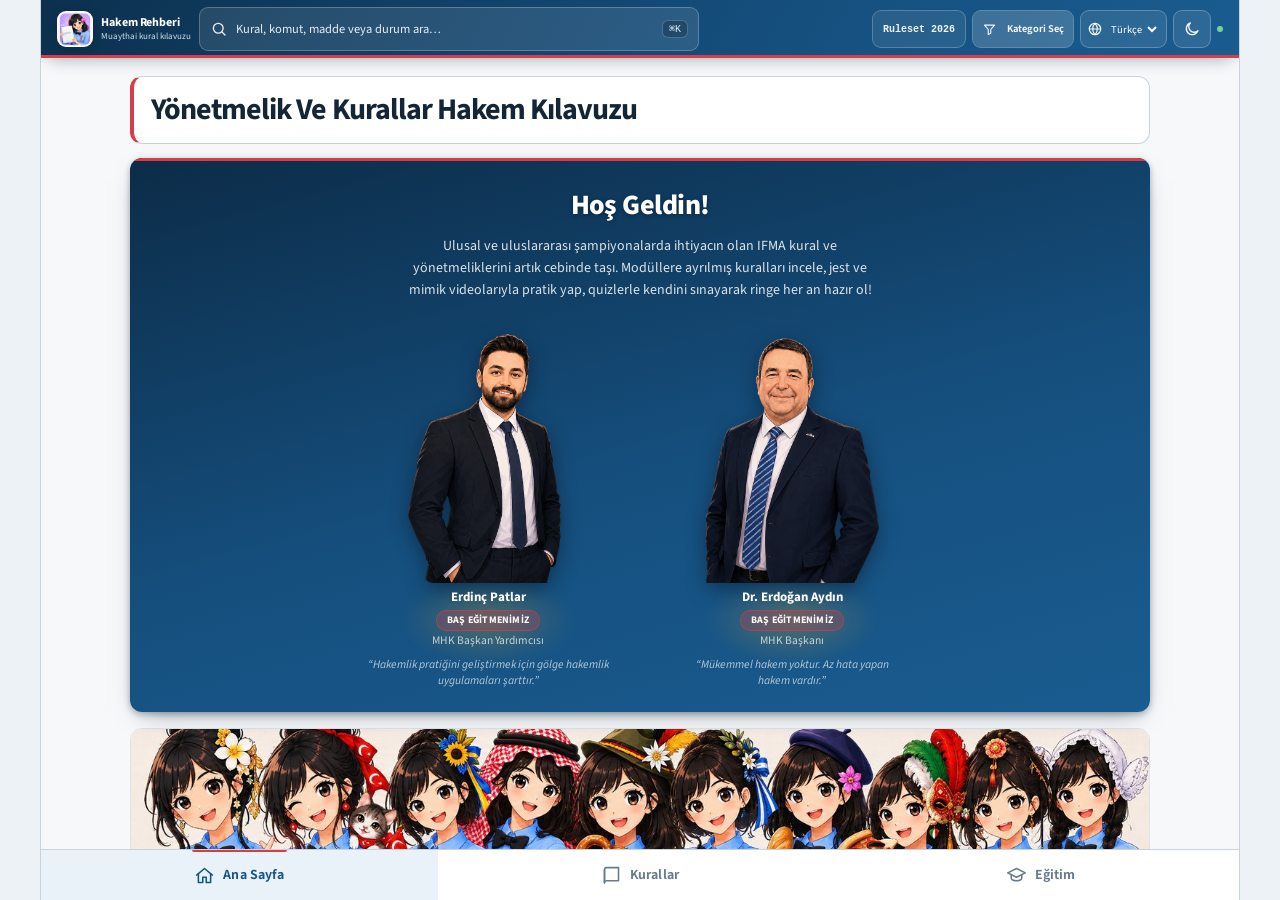
<file: index.html>
<!doctype html>
<html lang="tr" dir="ltr" data-theme="light">
<head>
  <meta charset="utf-8" />
  <meta name="viewport" content="width=device-width, initial-scale=1, viewport-fit=cover" />
  <script>
    (function () {
      var projectRoot = "/ifma-hakem-rehberi/";
      var markerAt = location.pathname.indexOf(projectRoot);
      var basePath = markerAt >= 0
        ? location.pathname.slice(0, markerAt + projectRoot.length)
        : "/";
      var base = new URL(basePath, location.origin).href;
      var el = document.createElement('base');
      el.href = base;
      document.head.appendChild(el);
    })();
  </script>
  <title>Muaythai Hakem Rehberi — IFMA 2026 Kuralları</title>
  <meta name="description" content="IFMA 2026 kurallarını hızlı, görsel ve kaynağı açık bir dijital rehbere dönüştüren hakem uygulaması." />
  <meta name="theme-color" content="#123F68" />
  <meta name="mobile-web-app-capable" content="yes" />
  <meta name="apple-mobile-web-app-capable" content="yes" />
  <meta name="apple-mobile-web-app-status-bar-style" content="black-translucent" />
  <meta name="apple-mobile-web-app-title" content="Hakem Rehberi" />
  <link rel="manifest" href="manifest.webmanifest" />
  <link id="altTr" rel="alternate" hreflang="tr" href="https://tmf-muaythai.github.io/ifma-hakem-rehberi/tr/" />
  <link id="altEn" rel="alternate" hreflang="en" href="https://tmf-muaythai.github.io/ifma-hakem-rehberi/en/" />
  <link id="altDefault" rel="alternate" hreflang="x-default" href="https://tmf-muaythai.github.io/ifma-hakem-rehberi/tr/" />
  <link rel="icon" type="image/png" sizes="192x192" href="assets/icons/icon-192.png" />
  <link rel="apple-touch-icon" href="assets/icons/icon-192.png" />
  <link rel="preconnect" href="https://fonts.googleapis.com" />
  <link rel="preconnect" href="https://fonts.gstatic.com" crossorigin />
  <link rel="stylesheet" href="https://fonts.googleapis.com/css2?family=Source+Sans+3:ital,wght@0,400;0,500;0,600;0,700;1,400&amp;family=Noto+Sans+Thai:wght@400;600;700&amp;display=swap" />
  <link rel="stylesheet" href="css/styles.css" />
</head>
<body>
  <!-- Açılış ekranı: uygulama ilk yüklenirken kısaca gösterilir, sonra kaybolur -->
  <div id="appSplash" class="app-splash" aria-hidden="true">
    <picture>
      <source media="(min-width:860px)" srcset="assets/img/splash-desktop.jpg" />
      <img class="app-splash-img" src="assets/img/splash-mobile.jpg" alt="" />
    </picture>
  </div>
  <script>
    (function () {
      var el = document.getElementById("appSplash");
      if (!el) return;
      var MIN_MS = 700, MAX_MS = 4000, start = Date.now(), done = false;
      function hide() {
        if (done) return;
        done = true;
        var wait = Math.max(0, MIN_MS - (Date.now() - start));
        setTimeout(function () {
          el.classList.add("is-hidden");
          setTimeout(function () { if (el.parentNode) el.parentNode.removeChild(el); }, 500);
        }, wait);
      }
      if (document.readyState === "complete") hide();
      else window.addEventListener("load", hide);
      setTimeout(hide, MAX_MS);
    })();
  </script>

  <div id="app" class="app" data-lang="tr">
    <header id="appHeader" class="app-header"></header>
    <main id="main" class="main" tabindex="-1"></main>
    <nav id="tabbar" class="tabbar" aria-label="Ana navigasyon"></nav>
  </div>
  <div id="sheet" class="sheet" hidden></div>

  <script>
    (function () {
      try {
        var target = sessionStorage.getItem("ifma_redirect");
        if (target) { sessionStorage.removeItem("ifma_redirect"); history.replaceState(null, "", target); }
      } catch (e) {}
    })();
  </script>

  <!-- İçerik (koddan ayrı) -->
  <script src="data/meta.js"></script>
  <script src="data/categories.js"></script>
  <script src="data/modules.js"></script>
  <script src="data/cards.js"></script>
  <script src="data/flows.js"></script>
  <!-- Uygulama mantığı -->
  <script src="js/icons.js"></script>
  <script src="js/search.js"></script>
  <script src="js/diagrams.js"></script>
  <script src="js/app.js"></script>

  <!-- PWA servis çalışanı: yalnızca http/https'te (file:// demoda atlanır) -->
  <script>
    if ('serviceWorker' in navigator &&
        (location.protocol === 'https:' || location.protocol === 'http:')) {
      window.addEventListener('load', function () {
        navigator.serviceWorker.register('sw.js').catch(function (e) {
          console.log('[IFMA] SW kaydı atlandı:', e && e.message);
        });
      });
    }
  </script>
</body>
</html>
</file>
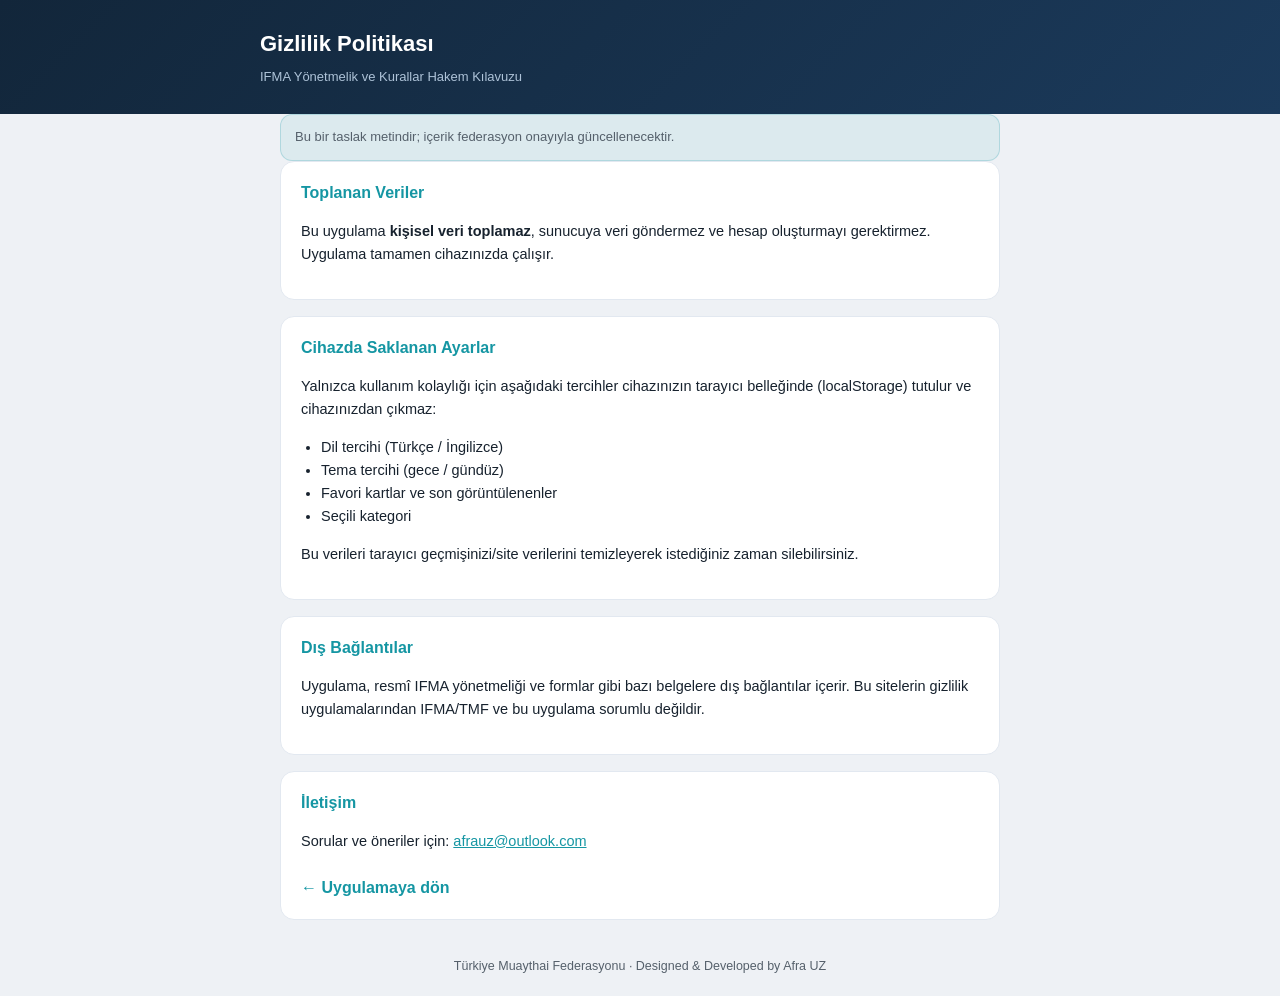
<file: privacy.html>
<!doctype html>
<html lang="tr">
<head>
  <meta charset="utf-8" />
  <meta name="viewport" content="width=device-width, initial-scale=1" />
  <title>Gizlilik Politikası — IFMA Hakem Kılavuzu</title>
  <meta name="theme-color" content="#12263A" />
  <style>
    :root { --navy:#12263A; --teal:#1596A3; --bg:#EEF1F5; --surface:#fff; --ink:#17222E; --ink2:#55606b; --line:#e2e8f0; }
    @media (prefers-color-scheme: dark) { :root { --bg:#0b1119; --surface:#121a24; --ink:#e7edf3; --ink2:#a7b3c0; --line:#24313f; } }
    * { box-sizing:border-box; }
    body { margin:0; font-family:-apple-system,BlinkMacSystemFont,"Segoe UI",Roboto,Arial,sans-serif; background:var(--bg); color:var(--ink); line-height:1.6; }
    header { background:linear-gradient(135deg,var(--navy),#1b3a5b); color:#fff; padding:26px 20px; }
    .wrap { max-width:760px; margin:0 auto; padding:0 20px; }
    header .wrap { padding:0; }
    h1 { margin:0; font-size:22px; }
    header p { margin:6px 0 0; color:#aec3d8; font-size:13px; }
    main { padding:26px 0 60px; }
    section { background:var(--surface); border:1px solid var(--line); border-radius:14px; padding:18px 20px; margin-bottom:16px; }
    h2 { font-size:16px; margin:0 0 8px; color:var(--teal); }
    p, li { color:var(--ink); font-size:14.5px; }
    ul { margin:8px 0 0; padding-left:20px; }
    a { color:var(--teal); }
    .note { background:color-mix(in srgb, var(--teal) 8%, transparent); border:1px solid color-mix(in srgb, var(--teal) 22%, transparent); border-radius:12px; padding:12px 14px; font-size:13px; color:var(--ink2); }
    footer { text-align:center; color:var(--ink2); font-size:12.5px; padding:20px; }
    .back { display:inline-block; margin-top:8px; color:var(--teal); text-decoration:none; font-weight:600; }
  </style>
</head>
<body>
  <header><div class="wrap"><h1>Gizlilik Politikası</h1><p>IFMA Yönetmelik ve Kurallar Hakem Kılavuzu</p></div></header>
  <main class="wrap">
    <div class="note">Bu bir taslak metindir; içerik federasyon onayıyla güncellenecektir.</div>

    <section>
      <h2>Toplanan Veriler</h2>
      <p>Bu uygulama <b>kişisel veri toplamaz</b>, sunucuya veri göndermez ve hesap oluşturmayı gerektirmez. Uygulama tamamen cihazınızda çalışır.</p>
    </section>

    <section>
      <h2>Cihazda Saklanan Ayarlar</h2>
      <p>Yalnızca kullanım kolaylığı için aşağıdaki tercihler cihazınızın tarayıcı belleğinde (localStorage) tutulur ve cihazınızdan çıkmaz:</p>
      <ul>
        <li>Dil tercihi (Türkçe / İngilizce)</li>
        <li>Tema tercihi (gece / gündüz)</li>
        <li>Favori kartlar ve son görüntülenenler</li>
        <li>Seçili kategori</li>
      </ul>
      <p>Bu verileri tarayıcı geçmişinizi/site verilerini temizleyerek istediğiniz zaman silebilirsiniz.</p>
    </section>

    <section>
      <h2>Dış Bağlantılar</h2>
      <p>Uygulama, resmî IFMA yönetmeliği ve formlar gibi bazı belgelere dış bağlantılar içerir. Bu sitelerin gizlilik uygulamalarından IFMA/TMF ve bu uygulama sorumlu değildir.</p>
    </section>

    <section>
      <h2>İletişim</h2>
      <p>Sorular ve öneriler için: <a href="mailto:afrauz@outlook.com">afrauz@outlook.com</a></p>
      <a class="back" href="./">← Uygulamaya dön</a>
    </section>
  </main>
  <footer>Türkiye Muaythai Federasyonu · Designed &amp; Developed by Afra UZ</footer>
</body>
</html>
</file>
<file: css/styles.css>
/* =========================================================================
   IFMA HAKEM REHBERİ  —  css/styles.css
   Mobil öncelikli. Lacivert/turkuaz palet + 3 içerik-etiketi rengi.
   Açık ve karanlık tema. Masaüstünde telefon çerçevesi görünümü.
   ========================================================================= */

/* ---------- Tema değişkenleri (açık) ---------- */
:root {
  --navy:        #12263A;
  --navy-2:      #1B3A5B;
  --navy-3:      #24507A;
  --teal:        #1596A3;
  --teal-2:      #12808C;
  --bg:          #E9EDF2;
  --surface:     #FFFFFF;
  --surface-2:   #F4F7FA;
  --surface-3:   #EDF1F6;
  --ink:         #17222E;
  --ink-2:       #56626F;
  --ink-3:       #8A95A1;
  --line:        #E2E8F0;
  --line-2:      #D2DAE4;

  --label-ifma:     #0E8C99;
  --label-tmf:      #B5651D;
  --label-training: #2E7D4F;

  --right-bg:  #E9F6EF;  --right-ink: #1E7A4D;  --right-line: #BFE6D2;
  --wrong-bg:  #FCEDEC;  --wrong-ink: #C0392B;  --wrong-line: #F2CFCB;
  --amber:     #C77D1A;

  --shadow-sm: 0 1px 2px rgba(18,38,58,.06), 0 1px 3px rgba(18,38,58,.08);
  --shadow-md: 0 4px 14px rgba(18,38,58,.10);
  --shadow-lg: 0 14px 40px rgba(18,38,58,.22);
  --radius:    14px;
  --radius-sm: 10px;
  --tap: 44px;
  --maxw: 460px;
  --header-h: 92px;
  --tab-h: 62px;
  --font: -apple-system, BlinkMacSystemFont, "Segoe UI", Roboto, "Helvetica Neue", Arial, "Noto Sans", sans-serif;
}

/* ---------- Karanlık tema ---------- */
@media (prefers-color-scheme: dark) {
  :root:not([data-theme="light"]) {
    --navy:      #0C1826;
    --navy-2:    #12293F;
    --navy-3:    #1C3E5C;
    --teal:      #2AB3C0;
    --teal-2:    #1E97A3;
    --bg:        #070C12;
    --surface:   #121A24;
    --surface-2: #17222F;
    --surface-3: #1E2B3A;
    --ink:       #E7EDF3;
    --ink-2:     #A7B3C0;
    --ink-3:     #74818F;
    --line:      #24313F;
    --line-2:    #2E3E4F;

    --label-ifma:     #23B2BF;
    --label-tmf:      #D9924A;
    --label-training: #4FB07B;

    --right-bg:#122A20; --right-ink:#5FD79C; --right-line:#1E4634;
    --wrong-bg:#2A1614; --wrong-ink:#F0897E; --wrong-line:#4A2420;
    --amber:  #E0A24B;

    --shadow-sm: 0 1px 2px rgba(0,0,0,.4);
    --shadow-md: 0 6px 18px rgba(0,0,0,.5);
    --shadow-lg: 0 16px 44px rgba(0,0,0,.6);
  }
}

* { box-sizing: border-box; }
html, body { margin: 0; padding: 0; }
body {
  font-family: var(--font);
  background: var(--bg);
  color: var(--ink);
  -webkit-font-smoothing: antialiased;
  text-rendering: optimizeLegibility;
  line-height: 1.45;
}
button { font-family: inherit; cursor: pointer; }
img { max-width: 100%; display: block; }
/* İkon varsayılan boyutu (özel kurallar bunu geçersiz kılar) */
svg.ic { width: 18px; height: 18px; flex: 0 0 auto; vertical-align: middle; }

/* ---------- Uygulama çerçevesi (telefon) ---------- */
.app {
  position: relative;
  width: 100%;
  max-width: var(--maxw);
  min-height: 100vh;
  min-height: 100dvh;
  margin: 0 auto;
  background: var(--surface);
  display: flex;
  flex-direction: column;
  overflow: hidden;
}
/* Masaüstü/web düzeni dosyanın SONUNA taşındı — böylece geç gelen kurallar kazanır. */

/* ---------- Başlık ---------- */
.app-header {
  position: sticky; top: 0; z-index: 40;
  background: linear-gradient(135deg, var(--navy), var(--navy-2));
  color: #fff;
  padding: calc(env(safe-area-inset-top, 0px) + 12px) 16px 12px;
  flex: 0 0 auto;
}
/* Ortalanmış başlık */
/* Tipografik amblem (logo görseli yerine) */

/* Başlık bağlam çubuğu (aktif kategori) */
.ctx-chip {
  display: inline-flex; align-items: center; gap: 6px;
  background: rgba(255,255,255,.10); border: 1px solid rgba(255,255,255,.16);
  color: #Eaf1f8; border-radius: 999px; padding: 5px 11px; font-size: 12px; font-weight: 600;
}
.ctx-chip .ic { width: 15px; height: 15px; opacity: .9; }

/* ---------- Ana içerik ---------- */
.main {
  flex: 1 1 auto; overflow-y: auto; -webkit-overflow-scrolling: touch;
  padding: 14px 14px calc(var(--tab-h) + env(safe-area-inset-bottom, 0px) + 18px);
  background: var(--surface-2);
  outline: none;
}
.section { margin-bottom: 20px; }
.section-title {
  font-size: 12px; text-transform: uppercase; letter-spacing: .8px; color: var(--ink-3);
  font-weight: 800; margin: 4px 2px 10px;
}
.section-head { display: flex; align-items: baseline; justify-content: space-between; margin: 4px 2px 10px; }
.section-head .link { font-size: 12px; font-weight: 700; color: var(--teal); background: none; border: 0; padding: 0; }

/* ---------- Ana ekran ---------- */

/* ---------- Modül ızgarası ---------- */
.mod-grid { display: grid; grid-template-columns: 1fr 1fr; gap: 10px; }
.mod-card {
  position: relative; text-align: left; border: 1px solid var(--line); border-left: 4px solid var(--accent, var(--teal));
  border-radius: var(--radius); padding: 12px; background: var(--surface); box-shadow: var(--shadow-sm);
  color: var(--ink); display: flex; flex-direction: column; gap: 7px; min-height: 112px;
}
.mod-ico {
  width: 34px; height: 34px; border-radius: 9px; display: grid; place-items: center;
  background: color-mix(in srgb, var(--accent) 14%, transparent); color: var(--accent);
}
.mod-ico .ic { width: 20px; height: 20px; }
.mod-num { position: absolute; top: 10px; right: 12px; font-size: 12px; font-weight: 800; color: var(--line-2); }
.mod-title { font-weight: 700; font-size: 13px; line-height: 1.2; }
.mod-rule { font-size: 10.5px; color: var(--ink-3); font-weight: 600; }
.mod-count { font-size: 10.5px; color: var(--accent); font-weight: 700; }

/* Liste satırı (modül içi alt başlıklar) */
.list { display: flex; flex-direction: column; gap: 8px; }
.row {
  display: flex; align-items: center; gap: 11px; width: 100%; text-align: left;
  background: var(--surface); border: 1px solid var(--line); border-radius: 12px; padding: 12px 13px;
  color: var(--ink); box-shadow: var(--shadow-sm);
}
.row-ico { width: 30px; height: 30px; border-radius: 8px; display: grid; place-items: center; flex: 0 0 auto;
  background: var(--surface-3); color: var(--ink-2); }
.row-ico .ic { width: 17px; height: 17px; }
.row-body { flex: 1; min-width: 0; }
.row-title { font-weight: 650; font-size: 13.5px; line-height: 1.25; }
.row-meta { font-size: 11px; color: var(--ink-3); margin-top: 2px; display: flex; gap: 8px; align-items: center; flex-wrap: wrap; }
.row-chev { color: var(--ink-3); flex: 0 0 auto; }
.row-chev .ic { width: 18px; height: 18px; }
.row.is-empty { opacity: .72; }
.row.is-empty .row-title { color: var(--ink-2); font-weight: 600; }

/* ---------- Etiketler & rozetler ---------- */
.pill {
  display: inline-flex; align-items: center; gap: 5px; font-size: 10px; font-weight: 800;
  letter-spacing: .4px; text-transform: uppercase; padding: 3px 8px; border-radius: 999px;
  color: #fff; white-space: nowrap;
}
.pill.ifma { background: var(--label-ifma); }
.pill.tmf { background: var(--label-tmf); }
.pill.training { background: var(--label-training); }
.badge {
  display: inline-flex; align-items: center; gap: 4px; font-size: 10.5px; font-weight: 700;
  padding: 2px 8px; border-radius: 999px; border: 1px solid var(--line-2); color: var(--ink-2);
  background: var(--surface);
}
.badge.approved { color: var(--right-ink); border-color: var(--right-line); background: var(--right-bg); }
.badge.draft { color: var(--amber); border-color: color-mix(in srgb, var(--amber) 35%, transparent); background: color-mix(in srgb, var(--amber) 10%, transparent); }
.badge.pending { color: var(--ink-2); }
.badge .ic { width: 12px; height: 12px; }

/* ---------- Kart özeti (arama/liste kartı) ---------- */
.card {
  background: var(--surface); border: 1px solid var(--line); border-radius: var(--radius);
  box-shadow: var(--shadow-sm); padding: 13px; display: flex; flex-direction: column; gap: 8px;
  text-align: left; color: var(--ink); width: 100%;
}
.card-top { display: flex; align-items: center; gap: 8px; }
.card-top .grow { flex: 1; }
.card-fav { border: 0; background: none; color: var(--ink-3); padding: 2px; }
.card-fav.on { color: var(--amber); }
.card-fav .ic { width: 20px; height: 20px; }
.card-title { font-weight: 700; font-size: 14.5px; line-height: 1.25; }
.card-quick { font-size: 13px; color: var(--ink); }
.card-foot { display: flex; align-items: center; gap: 8px; font-size: 11px; color: var(--ink-3); flex-wrap: wrap; }
.card-foot .src { display: inline-flex; align-items: center; gap: 5px; font-weight: 600; }
.card-foot .src .ic { width: 13px; height: 13px; }

/* ---------- Kart detay ---------- */
.detail { display: flex; flex-direction: column; gap: 14px; }
.detail-head { display: flex; flex-direction: column; gap: 10px; }
.detail-labels { display: flex; align-items: center; gap: 8px; flex-wrap: wrap; }
.detail-title { font-size: 20px; font-weight: 800; line-height: 1.2; letter-spacing: -.2px; }
.block { background: var(--surface); border: 1px solid var(--line); border-radius: var(--radius); padding: 13px; box-shadow: var(--shadow-sm); }
.block-label { font-size: 11px; font-weight: 800; text-transform: uppercase; letter-spacing: .6px; color: var(--ink-3); margin-bottom: 6px; display: flex; align-items: center; gap: 6px; }
.block-label .ic { width: 14px; height: 14px; }
.quick-block { border-left: 4px solid var(--teal); }
.quick-block .quick-text { font-size: 15px; font-weight: 600; line-height: 1.4; }
.when-text { font-size: 13px; color: var(--ink-2); }
.rw-grid { display: flex; flex-direction: column; gap: 10px; }
.rw { border-radius: 12px; padding: 11px 13px; border: 1px solid; }
.rw.ok { background: var(--right-bg); border-color: var(--right-line); }
.rw.no { background: var(--wrong-bg); border-color: var(--wrong-line); }
.rw-head { display: flex; align-items: center; gap: 7px; font-weight: 800; font-size: 12px; text-transform: uppercase; letter-spacing: .4px; margin-bottom: 4px; }
.rw.ok .rw-head { color: var(--right-ink); }
.rw.no .rw-head { color: var(--wrong-ink); }
.rw-head .ic { width: 15px; height: 15px; }
.rw-text { font-size: 13px; color: var(--ink); }

/* Medya yer tutucu */
.media {
  border: 2px dashed var(--line-2); border-radius: 12px; background: repeating-linear-gradient(
    45deg, transparent, transparent 9px, color-mix(in srgb, var(--line) 45%, transparent) 9px, color-mix(in srgb, var(--line) 45%, transparent) 10px);
  min-height: 128px; display: flex; flex-direction: column; align-items: center; justify-content: center; gap: 6px;
  color: var(--ink-3); text-align: center; padding: 16px;
}
.media .ic { width: 26px; height: 26px; }
.media-txt { font-size: 12px; font-weight: 700; }
.media-sub { font-size: 11px; color: var(--ink-3); }
.media-row { display: flex; gap: 8px; }
.media-tag { display: inline-flex; align-items: center; gap: 5px; font-size: 10.5px; font-weight: 700; color: var(--ink-2);
  border: 1px solid var(--line-2); border-radius: 999px; padding: 3px 9px; background: var(--surface); }
.media-tag .ic { width: 13px; height: 13px; }

/* Kaynak kutusu */
.source {
  display: flex; align-items: flex-start; gap: 10px; background: var(--surface-3);
  border: 1px solid var(--line); border-radius: 12px; padding: 11px 13px;
}
.source .ic { width: 17px; height: 17px; color: var(--ink-2); flex: 0 0 auto; margin-top: 1px; }
.source-body { font-size: 12px; color: var(--ink-2); }
.source-body b { color: var(--ink); }

.related-row { display: flex; flex-direction: column; gap: 8px; }

/* ---------- Kategori seçici ---------- */
.filter-group { margin-bottom: 16px; }
.filter-title { font-size: 12px; font-weight: 800; color: var(--ink-2); margin: 0 2px 8px; display: flex; align-items: center; gap: 6px; }
.filter-title .ic { width: 15px; height: 15px; color: var(--ink-3); }
.chips { display: flex; flex-wrap: wrap; gap: 8px; }
.chip {
  border: 1px solid var(--line-2); background: var(--surface); color: var(--ink-2);
  border-radius: 999px; padding: 8px 13px; font-size: 12.5px; font-weight: 650; line-height: 1;
  display: inline-flex; align-items: center; gap: 6px; min-height: 36px;
}
.chip .ic { width: 15px; height: 15px; }
.chip.on { background: var(--navy-2); color: #fff; border-color: var(--navy-2); }
.chip.on.teal { background: var(--teal); border-color: var(--teal); }
.chip small { font-weight: 500; opacity: .7; font-size: 10.5px; }

.cat-actions { display: flex; gap: 10px; margin-top: 4px; }
.btn {
  flex: 1; border: 0; border-radius: 11px; padding: 12px; font-weight: 700; font-size: 14px;
  display: inline-flex; align-items: center; justify-content: center; gap: 8px;
}
.btn.primary { background: var(--teal); color: #fff; }
.btn.ghost { background: var(--surface-3); color: var(--ink-2); border: 1px solid var(--line); }
.btn .ic { width: 17px; height: 17px; }

/* Kategori özeti */
.summary { display: flex; flex-direction: column; gap: 10px; }
.summary-hd {
  background: linear-gradient(135deg, var(--navy), var(--navy-2)); color: #fff;
  border-radius: 12px; padding: 13px; display: flex; flex-wrap: wrap; gap: 7px; align-items: center;
}
.summary-hd .s-chip { background: rgba(255,255,255,.14); border-radius: 999px; padding: 4px 10px; font-size: 12px; font-weight: 700; }
.sum-item {
  display: flex; gap: 12px; align-items: flex-start; background: var(--surface); border: 1px solid var(--line);
  border-radius: 12px; padding: 12px; box-shadow: var(--shadow-sm);
}
.sum-key { flex: 0 0 96px; font-size: 12px; font-weight: 800; color: var(--ink-2); display: flex; align-items: center; gap: 6px; }
.sum-key .ic { width: 15px; height: 15px; color: var(--teal); }
.sum-val { flex: 1; font-size: 13.5px; color: var(--ink); }
.sum-val .big { font-size: 16px; font-weight: 800; color: var(--ink); }
.sum-val small { display: block; color: var(--ink-3); font-size: 11.5px; margin-top: 2px; }

/* ---------- Görev modu ---------- */
.role-card.on { border-color: var(--teal); box-shadow: 0 0 0 2px color-mix(in srgb, var(--teal) 30%, transparent); }

.flow { position: relative; margin-left: 8px; padding-left: 22px; }
.flow::before { content: ""; position: absolute; left: 0; top: 6px; bottom: 6px; width: 2px; background: var(--line-2); }
.step { position: relative; margin-bottom: 12px; }
.step::before {
  content: attr(data-n); position: absolute; left: -30px; top: 0; width: 24px; height: 24px; border-radius: 50%;
  background: var(--teal); color: #fff; font-size: 11px; font-weight: 800; display: grid; place-items: center;
  box-shadow: 0 0 0 3px var(--surface-2);
}
.step-links { display: flex; flex-wrap: wrap; gap: 6px; margin-top: 8px; }
.mini-link {
  display: inline-flex; align-items: center; gap: 5px; font-size: 11px; font-weight: 700; color: var(--teal);
  background: color-mix(in srgb, var(--teal) 10%, transparent); border: 1px solid color-mix(in srgb, var(--teal) 22%, transparent);
  border-radius: 999px; padding: 4px 9px;
}
.mini-link .ic { width: 12px; height: 12px; }

/* ---------- Eğitim ---------- */
.train-tiles { display: grid; grid-template-columns: 1fr 1fr; gap: 10px; }
.train-tile { border: 1px solid var(--line); border-radius: var(--radius); background: var(--surface); box-shadow: var(--shadow-sm);
  padding: 14px; text-align: left; color: var(--ink); display: flex; flex-direction: column; gap: 9px; min-height: 104px; }
.train-tile .ic { width: 22px; height: 22px; color: var(--teal); }
.train-name { font-weight: 700; font-size: 13.5px; }
.train-sub { font-size: 11.5px; color: var(--ink-2); }

.quiz { background: var(--surface); border: 1px solid var(--line); border-radius: var(--radius); box-shadow: var(--shadow-sm); padding: 14px; }
.quiz-q { font-weight: 700; font-size: 14.5px; margin-bottom: 12px; line-height: 1.35; }
.quiz-opts { display: flex; flex-direction: column; gap: 8px; }
.opt {
  text-align: left; border: 1px solid var(--line-2); background: var(--surface); border-radius: 11px; padding: 12px 13px;
  font-size: 13.5px; color: var(--ink); display: flex; align-items: center; gap: 10px;
}
.opt .dot-ix { width: 22px; height: 22px; border-radius: 50%; border: 1px solid var(--line-2); flex: 0 0 auto; display: grid; place-items: center; font-size: 11px; font-weight: 800; color: var(--ink-3); }
.opt.correct { border-color: var(--right-line); background: var(--right-bg); color: var(--right-ink); font-weight: 650; }
.opt.correct .dot-ix { background: var(--right-ink); color: #fff; border-color: var(--right-ink); }
.opt.wrong { border-color: var(--wrong-line); background: var(--wrong-bg); color: var(--wrong-ink); }
.opt.wrong .dot-ix { background: var(--wrong-ink); color: #fff; border-color: var(--wrong-ink); }
.quiz-explain { margin-top: 12px; font-size: 12.5px; color: var(--ink-2); background: var(--surface-3); border-radius: 10px; padding: 10px 12px; border: 1px solid var(--line); }
.quiz-explain.hidden { display: none; }
.progress-wrap { height: 8px; background: var(--surface-3); border-radius: 999px; overflow: hidden; margin-top: 6px; }
.progress-bar { height: 100%; background: var(--teal); border-radius: 999px; transition: width .3s; }

/* ---------- Arama ---------- */
.search-box { display: flex; align-items: center; gap: 9px; background: var(--surface); border: 1px solid var(--line-2);
  border-radius: 12px; padding: 4px 12px; box-shadow: var(--shadow-sm); }
.search-box .ic { width: 19px; height: 19px; color: var(--ink-3); flex: 0 0 auto; }
.search-box input { flex: 1; border: 0; outline: none; background: transparent; color: var(--ink); font-size: 15px; padding: 11px 0; }
.search-clear { border: 0; background: none; color: var(--ink-3); padding: 4px; }
.search-clear .ic { width: 18px; height: 18px; }
.chips-hint { display: flex; flex-wrap: wrap; gap: 8px; margin-top: 12px; }
.chips-hint .chip { cursor: pointer; }
.result-meta { font-size: 12px; color: var(--ink-3); margin: 14px 2px 8px; font-weight: 600; }
.empty-state { text-align: center; color: var(--ink-3); padding: 40px 20px; }
.empty-state .ic { width: 34px; height: 34px; margin: 0 auto 10px; color: var(--line-2); }

/* ---------- Detay üst bar ---------- */
.subbar { display: flex; align-items: center; gap: 8px; margin-bottom: 12px; }
.back-btn { display: inline-flex; align-items: center; gap: 4px; border: 1px solid var(--line); background: var(--surface);
  color: var(--ink-2); border-radius: 999px; padding: 7px 13px 7px 9px; font-size: 12.5px; font-weight: 700; box-shadow: var(--shadow-sm); }
.back-btn .ic { width: 17px; height: 17px; }
.crumb { font-size: 12px; color: var(--ink-3); font-weight: 600; }

/* ---------- Alt navigasyon ---------- */
.tabbar {
  position: sticky; bottom: 0; z-index: 40; flex: 0 0 auto;
  display: grid; grid-template-columns: repeat(3, 1fr);
  background: color-mix(in srgb, var(--surface) 92%, transparent);
  backdrop-filter: saturate(1.4) blur(10px);
  border-top: 1px solid var(--line);
  padding-bottom: env(safe-area-inset-bottom, 0px);
}
.tab {
  border: 0; background: none; color: var(--ink-3); padding: 8px 2px; display: flex; flex-direction: column;
  align-items: center; gap: 3px; min-height: var(--tab-h); justify-content: center;
}
.tab .ic { width: 23px; height: 23px; }
.tab span { font-size: 10px; font-weight: 700; letter-spacing: .1px; }
.tab.on { color: var(--teal); }
.tab.on .ic { transform: translateY(-1px); }

/* ---------- Notlar / genel ---------- */
.note {
  font-size: 11.5px; color: var(--ink-2); background: color-mix(in srgb, var(--amber) 9%, transparent);
  border: 1px solid color-mix(in srgb, var(--amber) 24%, transparent); border-radius: 10px; padding: 9px 11px;
  display: flex; gap: 8px; align-items: flex-start;
}
.note .ic { width: 15px; height: 15px; color: var(--amber); flex: 0 0 auto; margin-top: 1px; }
.draft-note { color: var(--amber); }

.fade-in { animation: fade .28s ease; }
@keyframes fade { from { opacity: 0; transform: translateY(6px); } to { opacity: 1; transform: none; } }

:focus-visible { outline: 2px solid var(--teal); outline-offset: 2px; border-radius: 6px; }

/* İnce kaydırma çubuğu */
.main::-webkit-scrollbar { width: 8px; }
.main::-webkit-scrollbar-thumb { background: var(--line-2); border-radius: 8px; }

/* ---------- Diyagramlar ---------- */
.diagram { background: var(--surface-2); border: 1px solid var(--line); border-radius: 12px; padding: 12px; }
.dg-cap { font-size: 11px; color: var(--ink-3); margin-top: 10px; text-align: center; }
.dg-title { font-weight: 800; font-size: 13px; color: var(--ink-2); margin-bottom: 10px; text-align: center; }
.dg-flow { display: flex; flex-direction: column; gap: 0; }
.dg-node { border-radius: 10px; padding: 10px 12px; text-align: center; border: 1px solid var(--line-2); background: var(--surface); }
.dg-node-t { display: block; font-weight: 700; font-size: 13.5px; }
.dg-node-s { display: block; font-size: 11px; color: var(--ink-3); margin-top: 2px; }
.dg-node.navy { background: var(--navy-2); border-color: var(--navy-2); }
.dg-node.navy .dg-node-t { color: #fff; } .dg-node.navy .dg-node-s { color: #C7D6E5; }
.dg-node.teal { background: var(--teal); border-color: var(--teal); }
.dg-node.teal .dg-node-t { color: #fff; } .dg-node.teal .dg-node-s { color: #DAF3F5; }
.dg-node.red { background: var(--wrong-bg); border-color: var(--wrong-line); }
.dg-node.red .dg-node-t { color: var(--wrong-ink); } .dg-node.red .dg-node-s { color: var(--wrong-ink); }
.dg-node.muted { background: var(--surface-3); }
.dg-arrow { text-align: center; color: var(--ink-3); font-size: 15px; padding: 3px 0; }
.dg-b-q { text-align: center; font-weight: 700; font-size: 12px; color: var(--ink-2); margin-bottom: 8px; }
.dg-b-row { display: grid; grid-template-columns: 1fr 1fr; gap: 8px; }
.dg-count-grid { display: grid; grid-template-columns: repeat(5, 1fr); gap: 6px; }
.dg-cnt { border: 1px solid var(--line-2); border-radius: 8px; padding: 8px 4px; text-align: center; background: var(--surface); }
.dg-cnt b { display: block; font-size: 15px; color: var(--ink); }
.dg-cnt span { font-size: 9.5px; color: var(--ink-3); letter-spacing: .3px; }
.dg-cnt.hi { background: var(--navy-2); border-color: var(--navy-2); }
.dg-cnt.hi b, .dg-cnt.hi span { color: #fff; }
.dg-out-grid { display: grid; grid-template-columns: 1fr 1fr; gap: 8px; }
.dg-out { border: 1px solid var(--line-2); border-left: 4px solid var(--ink-3); border-radius: 10px; padding: 9px 11px; background: var(--surface); }
.dg-out b { font-size: 15px; font-weight: 800; }
.dg-out span { display: block; font-size: 12px; color: var(--ink-2); margin-top: 1px; }
.dg-out em { display: block; font-style: normal; font-size: 9.5px; color: var(--ink-3); margin-top: 4px; letter-spacing: .2px; }
.dg-out.teal { border-left-color: var(--teal); } .dg-out.teal b { color: var(--teal-2); }
.dg-out.navy { border-left-color: var(--navy-3); } .dg-out.navy b { color: var(--navy-3); }
.dg-out.red { border-left-color: var(--wrong-ink); } .dg-out.red b { color: var(--wrong-ink); }
.dg-out.amber { border-left-color: var(--amber); } .dg-out.amber b { color: var(--amber); }
.dg-out.muted { border-left-color: var(--ink-3); }
.dg-scale { display: flex; flex-direction: column; gap: 8px; }
.dg-scale-row { display: flex; align-items: center; gap: 10px; border: 1px solid var(--line-2); border-left: 5px solid var(--ink-3); border-radius: 10px; padding: 10px 12px; background: var(--surface); }
.dg-scale-row b { font-size: 15px; font-weight: 800; min-width: 54px; }
.dg-scale-row span { font-weight: 600; font-size: 13px; }
.dg-scale-row em { margin-left: auto; font-style: normal; font-size: 11px; color: var(--ink-3); text-align: right; }
.dg-scale-row.teal { border-left-color: var(--teal); } .dg-scale-row.navy { border-left-color: var(--navy-3); }
.dg-scale-row.amber { border-left-color: var(--amber); } .dg-scale-row.red { border-left-color: var(--wrong-ink); }
.dg-scale-note { display:flex;align-items:flex-start;gap:6px;margin-top:10px;padding:9px 11px;border-left:3px solid var(--gold);border-radius:8px;color:var(--ink-2);background:color-mix(in srgb,var(--gold) 8%,var(--surface));font-size:10.5px;line-height:1.45; }
.dg-scale-note strong { flex:0 0 auto;color:#B47A13; }
.dg-scroll { overflow-x: auto; }
.dg-table { width: 100%; border-collapse: collapse; font-size: 12px; }
.dg-table th { text-align: left; font-size: 10px; text-transform: uppercase; letter-spacing: .3px; color: var(--ink-3); padding: 6px 8px; border-bottom: 2px solid var(--line-2); white-space: nowrap; }
.dg-table td { padding: 7px 8px; border-bottom: 1px solid var(--line); white-space: nowrap; }
.dg-table td.k { font-weight: 700; }
.dg-table td.lim { color: var(--wrong-ink); font-size: 11px; }
.dg-svg { width: 100%; height: auto; max-height: 230px; display: block; }
.media-note { display: flex; gap: 7px; align-items: center; font-size: 11px; color: var(--ink-2); margin-top: 8px; padding: 7px 10px; background: var(--surface-3); border-radius: 8px; }
.media-note .ic { width: 14px; height: 14px; color: var(--teal); }
.dg-jrow { display: flex; align-items: center; gap: 10px; padding: 10px 12px; border: 1px solid var(--line-2); border-radius: 10px; background: var(--surface); margin-bottom: 8px; }
.dg-jn { font-weight: 700; font-size: 12.5px; min-width: 92px; }
.dg-jdots { display: flex; gap: 5px; flex: 1; }
.dg-jdot { width: 16px; height: 16px; border-radius: 50%; border: 2px solid var(--line-2); background: var(--surface-3); }
.dg-jdot.on { background: var(--teal); border-color: var(--teal); }
.dg-jneed { font-size: 11.5px; color: var(--ink-2); font-weight: 600; white-space: nowrap; }
.dg-step-row { display: flex; align-items: center; gap: 11px; padding: 9px 12px; border: 1px solid var(--line-2); border-radius: 10px; background: var(--surface); margin-bottom: 7px; font-size: 13px; }
.dg-step-n { width: 24px; height: 24px; border-radius: 50%; background: var(--teal); color: #fff; font-weight: 800; font-size: 12px; display: grid; place-items: center; flex: 0 0 auto; }
/* Kart içi gerçek görsel (resmî şema / fotoğraf) */
.card-img { margin: 0 0 10px; background: #fff; border: 1px solid var(--line); border-radius: 10px; padding: 8px; }
.card-img:last-child { margin-bottom: 0; }
.card-img img { width: 100%; height: auto; display: block; border-radius: 6px; }
.card-img figcaption { font-size: 11px; color: #55606b; text-align: center; margin-top: 7px; }

/* Veriyle üretilen Khan derecesi tablosu */
.khan-table-card {
  overflow:hidden;
  border:1px solid color-mix(in srgb,var(--gold) 42%,var(--line));
  border-radius:14px;
  background:var(--surface);
  box-shadow:0 12px 30px rgba(8,31,53,.14);
}
.registration-media .khan-table-card { margin-top:10px; }
.khan-table-hero {
  display:grid;
  grid-template-columns:auto minmax(0,1fr) auto;
  align-items:center;
  gap:12px;
  padding:17px 18px;
  color:#fff;
  background:
    radial-gradient(circle at 92% 0,rgba(240,199,94,.24),transparent 32%),
    linear-gradient(135deg,var(--navy-2),var(--navy-3));
}
.khan-table-mark {
  width:42px;
  height:42px;
  display:grid;
  place-items:center;
  border:1px solid rgba(255,255,255,.24);
  border-radius:12px;
  color:var(--gold-2);
  background:rgba(255,255,255,.09);
  box-shadow:inset 0 1px 0 rgba(255,255,255,.12);
}
.khan-table-mark .ic { width:23px;height:23px; }
.khan-table-hero h3 { margin:0;font-size:17px;line-height:1.2;letter-spacing:-.01em; }
.khan-table-hero p { margin:4px 0 0;color:rgba(255,255,255,.72);font-size:11.5px;line-height:1.35; }
.khan-rule-chip {
  align-self:start;
  padding:5px 8px;
  border:1px solid rgba(240,199,94,.48);
  border-radius:999px;
  color:var(--gold-2);
  background:rgba(0,0,0,.13);
  font-size:10.5px;
  font-weight:800;
  white-space:nowrap;
}
.khan-table-layout {
  display:grid;
  grid-template-columns:minmax(330px,1.08fr) minmax(300px,.92fr);
  gap:1px;
  background:var(--line);
}
.khan-athlete-panel,.khan-official-panel { min-width:0;padding:15px;background:var(--surface); }
.khan-section-title {
  min-height:28px;
  display:flex;
  align-items:center;
  justify-content:space-between;
  gap:10px;
  margin-bottom:9px;
}
.khan-section-title > span { color:var(--ink);font-size:12.5px;font-weight:850; }
.khan-section-title > small { color:var(--ink-3);font-size:9.5px;font-weight:750;text-transform:uppercase;letter-spacing:.06em; }
.khan-athlete-table { width:100%;border-collapse:separate;border-spacing:0;overflow:hidden;border:1px solid var(--line);border-radius:10px;font-size:12px; }
.khan-athlete-table thead th {
  padding:8px 10px;
  color:var(--ink-2);
  background:var(--surface-3);
  font-size:9.5px;
  font-weight:800;
  text-align:left;
  text-transform:uppercase;
  letter-spacing:.055em;
}
.khan-athlete-table thead th:last-child { width:94px;text-align:center; }
.khan-athlete-table tbody th,.khan-athlete-table tbody td { padding:7px 10px;border-top:1px solid var(--line);background:var(--surface); }
.khan-athlete-table tbody th { color:var(--ink);font-weight:700;text-align:left; }
.khan-athlete-table tbody td { text-align:center; }
.khan-athlete-table tbody tr:nth-child(even) th,.khan-athlete-table tbody tr:nth-child(even) td { background:color-mix(in srgb,var(--surface-3) 40%,var(--surface)); }
.khan-level {
  min-width:58px;
  display:inline-flex;
  align-items:baseline;
  justify-content:center;
  gap:5px;
  padding:4px 8px;
  border:1px solid transparent;
  border-radius:999px;
  font-size:13px;
  font-weight:900;
  line-height:1;
  font-variant-numeric:tabular-nums;
}
.khan-level small { font-size:8.5px;font-weight:800;letter-spacing:.03em;text-transform:uppercase;opacity:.74; }
.khan-level.is-foundation { color:var(--navy-3);background:color-mix(in srgb,var(--navy-3) 9%,var(--surface));border-color:color-mix(in srgb,var(--navy-3) 20%,var(--line)); }
.khan-level.is-progress { color:var(--teal-2);background:color-mix(in srgb,var(--teal) 10%,var(--surface));border-color:color-mix(in srgb,var(--teal) 25%,var(--line)); }
.khan-level.is-advanced { color:color-mix(in srgb,var(--gold) 78%,var(--ink));background:color-mix(in srgb,var(--gold) 12%,var(--surface));border-color:color-mix(in srgb,var(--gold) 34%,var(--line)); }
.khan-level.is-instructor { color:#7A4CC2;background:color-mix(in srgb,#8D62CC 11%,var(--surface));border-color:color-mix(in srgb,#8D62CC 27%,var(--line)); }
.khan-official-list { display:grid;gap:9px; }
.khan-official-row {
  display:grid;
  grid-template-columns:minmax(0,1fr) auto;
  align-items:center;
  gap:10px 12px;
  padding:11px 12px;
  border:1px solid var(--line);
  border-radius:10px;
  background:color-mix(in srgb,var(--surface-3) 34%,var(--surface));
  box-shadow:var(--shadow-sm);
}
.khan-official-role span,.khan-official-definition span { display:block;margin-bottom:2px;color:var(--ink-3);font-size:8.5px;font-weight:800;text-transform:uppercase;letter-spacing:.055em; }
.khan-official-role strong { display:block;color:var(--ink);font-size:11.5px;line-height:1.35; }
.khan-official-definition { grid-column:1 / -1;padding-top:8px;border-top:1px solid var(--line); }
.khan-official-definition strong { color:var(--action);font-size:11px;line-height:1.3; }
.khan-official-row .khan-level { align-self:start; }

@media (max-width:740px) {
  .khan-table-layout { grid-template-columns:1fr; }
  .khan-table-hero { padding:14px; }
}
@media (max-width:420px) {
  .khan-table-hero { grid-template-columns:auto minmax(0,1fr);gap:10px; }
  .khan-rule-chip { grid-column:2;justify-self:start; }
  .khan-athlete-panel,.khan-official-panel { padding:11px; }
  .khan-section-title { align-items:flex-start;flex-direction:column;gap:2px; }
  .khan-athlete-table thead th:last-child { width:86px; }
}

/* Tartı modülü: hiyerarşik içerik gezgini */
.weighing-workspace { display:grid;grid-template-columns:minmax(250px,292px) minmax(0,1fr);align-items:start;gap:14px; }
.weighing-outline {
  overflow:hidden;
  border:1px solid var(--line);
  border-radius:14px;
  background:var(--surface);
  box-shadow:var(--shadow-sm);
}
.weighing-outline-head { display:flex;align-items:center;justify-content:space-between;gap:10px;padding:13px 14px;border-bottom:1px solid var(--line);background:color-mix(in srgb,var(--navy-3) 7%,var(--surface)); }
.weighing-outline-head span { color:var(--ink);font-size:12.5px;font-weight:850; }
.weighing-outline-head small { color:var(--ink-3);font-size:10px;font-weight:750; }
.weighing-outline-list { display:grid;gap:3px;padding:7px; }
.weighing-outline-item {
  width:100%;
  min-height:49px;
  display:grid;
  grid-template-columns:auto minmax(0,1fr) auto;
  align-items:center;
  gap:9px;
  border:1px solid transparent;
  border-radius:9px;
  padding:7px 8px;
  color:var(--ink-2);
  background:transparent;
  text-align:left;
}
.weighing-outline-item:hover { background:var(--surface-3);color:var(--ink); }
.weighing-outline-item.on { border-color:color-mix(in srgb,var(--action) 52%,var(--line));background:color-mix(in srgb,var(--action) 8%,var(--surface));color:var(--ink);box-shadow:inset 3px 0 0 var(--action); }
.weighing-outline-item.depth-0 { margin-top:3px;border-top-color:var(--line);font-weight:800; }
.weighing-outline-item.depth-1 { width:calc(100% - 12px);margin-left:12px; }
.weighing-outline-item.depth-2 { width:calc(100% - 26px);margin-left:26px;min-height:45px; }
.weighing-outline-number { min-width:32px;height:28px;display:grid;place-items:center;padding:0 6px;border-radius:8px;color:var(--navy-3);background:color-mix(in srgb,var(--navy-3) 9%,var(--surface));font-size:10.5px;font-weight:900;font-variant-numeric:tabular-nums; }
.weighing-outline-item.on .weighing-outline-number { color:#fff;background:var(--action); }
.weighing-outline-copy { min-width:0; }
.weighing-outline-copy strong { display:block;overflow:hidden;color:inherit;font-size:11.5px;line-height:1.3;text-overflow:ellipsis; }
.weighing-outline-copy small { display:block;margin-top:3px;color:var(--ink-3);font-size:9px;font-weight:700; }
.weighing-outline-item > .ic { width:14px;height:14px;color:var(--ink-3); }
.weighing-content { min-width:0; }

/* Orta Hakem: maç öncesinden maç sonuna doğrudan görev akışı */
.referee-video-plan {
  display:flex;
  align-items:center;
  gap:11px;
  margin:0 0 13px;
  padding:11px 13px;
  border:1px solid color-mix(in srgb,var(--action) 30%,var(--line));
  border-radius:12px;
  color:var(--ink);
  background:linear-gradient(120deg,color-mix(in srgb,var(--action) 9%,var(--surface)),var(--surface));
}
.referee-video-plan > .ic { width:23px;height:23px;flex:0 0 auto;color:var(--action); }
.referee-video-plan strong,.referee-video-plan span { display:block; }
.referee-video-plan strong { font-size:11.5px; }
.referee-video-plan span { margin-top:2px;color:var(--ink-2);font-size:9.5px;line-height:1.35; }
.referee-workspace { display:grid;grid-template-columns:minmax(245px,282px) minmax(0,1fr);align-items:start;gap:14px; }
.referee-outline {
  overflow:hidden;
  border:1px solid var(--line);
  border-radius:14px;
  background:var(--surface);
  box-shadow:var(--shadow-sm);
}
.referee-outline-head { display:flex;align-items:center;justify-content:space-between;gap:10px;padding:13px 14px;border-bottom:1px solid var(--line);background:linear-gradient(135deg,color-mix(in srgb,var(--navy-3) 10%,var(--surface)),var(--surface)); }
.referee-outline-head > div { min-width:0; }
.referee-outline-head span,.referee-outline-head small { display:block; }
.referee-outline-head span { color:var(--ink);font-size:12.5px;font-weight:850; }
.referee-outline-head small { margin-top:2px;color:var(--ink-3);font-size:8.5px;font-weight:700; }
.referee-outline-head b { width:29px;height:29px;display:grid;place-items:center;flex:0 0 auto;border-radius:9px;color:#fff;background:var(--action);font-size:10.5px; }
.referee-outline-list { display:grid;gap:3px;padding:7px; }
.referee-section-item {
  width:100%;
  min-height:48px;
  display:grid;
  grid-template-columns:auto minmax(0,1fr) auto;
  align-items:center;
  gap:9px;
  padding:7px 8px;
  border:1px solid transparent;
  border-radius:9px;
  color:var(--ink-2);
  background:transparent;
  text-align:left;
}
.referee-section-item:hover { color:var(--ink);background:var(--surface-3); }
.referee-section-item.on { color:var(--ink);border-color:color-mix(in srgb,var(--action) 52%,var(--line));background:color-mix(in srgb,var(--action) 8%,var(--surface));box-shadow:inset 3px 0 0 var(--action); }
.referee-section-number { width:29px;height:29px;display:grid;place-items:center;flex:0 0 auto;border-radius:9px;color:var(--navy-3);background:color-mix(in srgb,var(--navy-3) 9%,var(--surface));font-size:10.5px;font-weight:900;font-variant-numeric:tabular-nums; }
.referee-section-item.on .referee-section-number { color:#fff;background:var(--action); }
.referee-section-copy { min-width:0; }
.referee-section-copy strong { display:block;color:inherit;font-size:11.3px;line-height:1.3; }
.referee-section-copy small { display:block;margin-top:3px;color:var(--ink-3);font-size:8.5px;font-weight:720; }
.referee-section-item > .ic { width:14px;height:14px;color:var(--ink-3); }
.referee-content { min-width:0; }
.referee-command-switcher {
  margin:0 0 9px;
  padding:12px;
  border:1px solid var(--line);
  border-radius:13px;
  background:color-mix(in srgb,var(--navy-3) 4%,var(--surface));
  box-shadow:var(--shadow-sm);
}
.referee-command-switcher > div:first-child { display:flex;align-items:baseline;justify-content:space-between;gap:10px;margin-bottom:9px; }
.referee-command-switcher > div:first-child span { color:var(--ink);font-size:11.5px;font-weight:850; }
.referee-command-switcher > div:first-child small { color:var(--ink-3);font-size:8.5px;font-weight:700; }
.referee-command-tabs { display:grid;grid-template-columns:repeat(4,minmax(0,1fr));gap:6px; }
.referee-command-tab { min-width:0;display:flex;align-items:center;justify-content:space-between;gap:6px;min-height:39px;padding:8px 9px;border:1px solid var(--line);border-radius:9px;color:var(--ink-2);background:var(--surface);text-align:left; }
.referee-command-tab span { overflow:hidden;font-size:10.5px;font-weight:850;text-overflow:ellipsis; }
.referee-command-tab small { color:var(--ink-3);font-size:7.5px;font-weight:750; }
.referee-command-tab:hover { color:var(--action);border-color:color-mix(in srgb,var(--action) 48%,var(--line)); }
.referee-command-tab.on { color:#fff;border-color:var(--action);background:var(--action);box-shadow:0 5px 13px color-mix(in srgb,var(--action) 24%,transparent); }
.referee-command-tab.on small { color:rgba(255,255,255,.72); }

/* Kategori Kuralları: ikinci bir liste ekranı olmadan doğrudan içerik */
.category-direct-tabs {
  display:grid;
  grid-template-columns:repeat(5,minmax(0,1fr));
  gap:7px;
  margin:0 0 13px;
  padding:5px;
  border:1px solid var(--line);
  border-radius:14px;
  background:var(--surface-3);
}
.category-direct-tab {
  min-width:0;
  min-height:72px;
  display:flex;
  align-items:center;
  gap:8px;
  padding:9px;
  border:1px solid transparent;
  border-radius:10px;
  color:var(--ink-2);
  background:transparent;
  text-align:left;
}
.category-direct-tab:hover { color:var(--ink);background:color-mix(in srgb,var(--navy-3) 6%,var(--surface)); }
.category-direct-tab.on { color:var(--ink);border-color:color-mix(in srgb,var(--action) 55%,var(--line));background:var(--surface);box-shadow:var(--shadow-sm),inset 0 -3px 0 var(--action); }
.category-tab-number { width:27px;height:27px;display:grid;place-items:center;flex:0 0 auto;border-radius:8px;color:var(--navy-3);background:color-mix(in srgb,var(--navy-3) 9%,var(--surface));font-size:11px;font-weight:900; }
.category-direct-tab.on .category-tab-number { color:#fff;background:var(--action); }
.category-tab-copy { min-width:0; }
.category-tab-copy strong { display:block;font-size:10.5px;line-height:1.25; }
.category-tab-copy small { display:block;margin-top:4px;color:var(--ink-3);font-size:8.5px;font-weight:750; }
.category-direct-content { min-width:0; }

/* Müsabaka Alanı: üç doğrudan kural sekmesi */
.field-direct-tabs {
  display:grid;
  grid-template-columns:repeat(3,minmax(0,1fr));
  gap:8px;
  margin:0 0 13px;
  padding:6px;
  border:1px solid var(--line);
  border-radius:14px;
  background:var(--surface-3);
}
.field-direct-tab {
  min-width:0;
  min-height:68px;
  display:flex;
  align-items:center;
  gap:10px;
  padding:10px 11px;
  border:1px solid transparent;
  border-radius:10px;
  color:var(--ink-2);
  background:transparent;
  text-align:left;
}
.field-direct-tab:hover { color:var(--ink);background:var(--surface); }
.field-direct-tab.on { color:var(--ink);border-color:color-mix(in srgb,var(--action) 50%,var(--line));background:var(--surface);box-shadow:var(--shadow-sm),inset 0 -3px 0 var(--action); }
.field-tab-number { width:31px;height:31px;display:grid;place-items:center;flex:0 0 auto;border-radius:9px;color:var(--navy-3);background:color-mix(in srgb,var(--navy-3) 9%,var(--surface));font-size:12px;font-weight:900; }
.field-direct-tab.on .field-tab-number { color:#fff;background:var(--action); }
.field-direct-tab strong,.field-direct-tab small { display:block; }
.field-direct-tab strong { font-size:11.5px;line-height:1.3; }
.field-direct-tab small { margin-top:4px;color:var(--ink-3);font-size:8.5px;font-weight:750; }
.field-direct-content { min-width:0; }

/* Ekipman: kategori tablosu, fotoğraflı katalog ve kısıtlamalar */
.equipment-main-tabs {
  display:grid;
  grid-template-columns:repeat(3,minmax(0,1fr));
  gap:8px;
  margin:0 0 14px;
}
.equipment-main-tab {
  min-width:0;
  min-height:72px;
  display:flex;
  align-items:center;
  gap:10px;
  padding:10px 12px;
  border:1px solid var(--line);
  border-radius:12px;
  color:var(--ink-2);
  background:var(--surface);
  box-shadow:var(--shadow-sm);
  text-align:left;
}
.equipment-main-tab > span { width:31px;height:31px;display:grid;place-items:center;flex:0 0 auto;border-radius:9px;color:#74518D;background:color-mix(in srgb,#8B5DAD 12%,var(--surface));font-size:12px;font-weight:900; }
.equipment-main-tab strong,.equipment-main-tab small { display:block; }
.equipment-main-tab strong { color:inherit;font-size:11px;line-height:1.3; }
.equipment-main-tab small { margin-top:4px;color:var(--ink-3);font-size:8.3px;font-weight:750; }
.equipment-main-tab:hover { color:var(--ink);border-color:color-mix(in srgb,#8B5DAD 50%,var(--line)); }
.equipment-main-tab.on { color:var(--ink);border-color:#8B5DAD;background:color-mix(in srgb,#8B5DAD 7%,var(--surface));box-shadow:inset 0 -3px 0 #8B5DAD,var(--shadow-sm); }
.equipment-main-tab.on > span { color:#fff;background:#8B5DAD; }
.equipment-section-content { min-width:0; }
.equipment-catalog-layout { display:grid;grid-template-columns:minmax(300px,350px) minmax(0,1fr);align-items:start;gap:14px; }
.equipment-catalog { overflow:hidden;border:1px solid var(--line);border-radius:14px;background:var(--surface);box-shadow:var(--shadow-sm); }
.equipment-catalog-head { display:flex;align-items:center;justify-content:space-between;gap:12px;padding:13px 14px;border-bottom:1px solid var(--line);background:linear-gradient(135deg,color-mix(in srgb,#8B5DAD 11%,var(--surface)),var(--surface)); }
.equipment-catalog-head span { display:block;color:#8B5DAD;font-size:8.5px;font-weight:900;text-transform:uppercase;letter-spacing:.07em; }
.equipment-catalog-head h2 { margin:3px 0 0;color:var(--ink);font-size:15px; }
.equipment-catalog-head b { width:32px;height:32px;display:grid;place-items:center;flex:0 0 auto;border-radius:10px;color:#fff;background:#8B5DAD;font-size:11px; }
.equipment-tile-grid { max-height:720px;display:grid;grid-template-columns:repeat(2,minmax(0,1fr));gap:7px;overflow-y:auto;padding:8px;overscroll-behavior:contain; }
.equipment-tile { position:relative;min-width:0;min-height:145px;display:flex;flex-direction:column;align-items:stretch;gap:7px;padding:7px;border:1px solid var(--line);border-radius:11px;color:var(--ink-2);background:var(--surface);text-align:left; }
.equipment-tile:hover { color:var(--ink);border-color:color-mix(in srgb,#8B5DAD 42%,var(--line));background:color-mix(in srgb,#8B5DAD 3%,var(--surface)); }
.equipment-tile.on { color:var(--ink);border-color:#8B5DAD;box-shadow:inset 0 0 0 1px #8B5DAD,0 7px 17px color-mix(in srgb,#8B5DAD 14%,transparent); }
.equipment-tile-number { position:absolute;z-index:1;top:12px;left:12px;min-width:29px;height:23px;display:grid;place-items:center;padding:0 6px;border-radius:7px;color:#fff;background:rgba(19,34,51,.82);font-size:8.5px;font-weight:900;backdrop-filter:blur(4px); }
.equipment-tile-photo { height:100px;display:grid;place-items:center;overflow:hidden;border-radius:8px;background:#fff; }
.equipment-tile-photo img { width:100%;height:100%;display:block;object-fit:contain; }
.equipment-tile strong { padding:0 3px 3px;font-size:10.5px;line-height:1.3; }
.equipment-detail-wrap { min-width:0; }
.equipment-detail { overflow:hidden;border:1px solid var(--line);border-top:3px solid #8B5DAD;border-radius:14px;background:var(--surface);box-shadow:var(--shadow-sm); }
.equipment-detail > header { padding:18px 18px 15px;border-bottom:1px solid var(--line);background:linear-gradient(145deg,color-mix(in srgb,#8B5DAD 7%,var(--surface)),var(--surface)); }
.equipment-detail-meta { display:flex;align-items:center;gap:7px; }
.equipment-detail-meta span { min-width:33px;height:25px;display:grid;place-items:center;padding:0 7px;border-radius:8px;color:#fff;background:#8B5DAD;font-size:9px;font-weight:900; }
.equipment-detail-meta b { padding:5px 8px;border:1px solid var(--line);border-radius:999px;color:var(--ink-3);background:var(--surface);font-size:8.5px; }
.equipment-detail h2 { margin:12px 0 6px;color:var(--ink);font-size:21px;letter-spacing:-.02em; }
.equipment-detail > header p { margin:0;color:var(--ink-2);font-size:12.5px;line-height:1.55; }
.equipment-rule,.equipment-photo { margin:14px;padding:14px;border-radius:11px; }
.equipment-rule { border:1px solid var(--line);border-left:3px solid var(--navy-3);background:color-mix(in srgb,var(--surface-3) 54%,var(--surface)); }
.equipment-photo { border:1px solid color-mix(in srgb,#8B5DAD 32%,var(--line));background:color-mix(in srgb,#8B5DAD 4%,var(--surface)); }
.equipment-photo .card-img { max-width:620px;margin:10px auto 0;background:#fff; }
.equipment-photo .card-img img { max-height:430px;object-fit:contain; }
.equipment-photo .diagram + .card-img { margin-top:14px; }
.equipment-restriction-head { display:flex;align-items:center;gap:12px;margin-bottom:11px;padding:14px 15px;border:1px solid var(--line);border-radius:13px;background:linear-gradient(135deg,var(--navy-2),var(--navy-3));color:#fff; }
.equipment-restriction-head > span { width:37px;height:37px;display:grid;place-items:center;flex:0 0 auto;border:1px solid rgba(255,255,255,.25);border-radius:10px;color:var(--gold-2);background:rgba(255,255,255,.08); }
.equipment-restriction-head h2 { margin:0;font-size:16px; }
.equipment-restriction-head p { margin:4px 0 0;color:rgba(255,255,255,.7);font-size:9.5px; }
.equipment-restriction-grid { display:grid;grid-template-columns:repeat(3,minmax(0,1fr));gap:10px; }
.equipment-restriction-card { overflow:hidden;min-width:0;border:1px solid var(--line);border-top:3px solid #C94B5F;border-radius:12px;background:var(--surface);box-shadow:var(--shadow-sm); }
.equipment-restriction-card > header { display:flex;align-items:center;justify-content:space-between;gap:8px;padding:10px 11px;border-bottom:1px solid var(--line);background:color-mix(in srgb,#C94B5F 6%,var(--surface)); }
.equipment-restriction-card > header span { color:#C94B5F;font-size:10px;font-weight:900; }
.equipment-restriction-card > header b { color:var(--ink-3);font-size:8px; }
.equipment-restriction-card h3 { margin:13px 13px 6px;color:var(--ink);font-size:13px; }
.equipment-restriction-card > p { min-height:61px;margin:0;padding:0 13px 12px;color:var(--ink-2);font-size:10.5px;line-height:1.5; }
.equipment-restriction-rule { padding:12px 13px;border-top:1px solid var(--line);background:var(--surface-3);font-size:10.5px;line-height:1.55; }

/* Fauller, Sayım ve Maç Kararları: üç doğrudan çalışma ekranı */
.decision-main-tabs { display:grid;grid-template-columns:repeat(3,minmax(0,1fr));gap:8px;margin:0 0 14px; }
.decision-main-tab { min-width:0;min-height:70px;display:flex;align-items:center;gap:10px;padding:10px 12px;border:1px solid var(--line);border-radius:12px;color:var(--ink-2);background:var(--surface);box-shadow:var(--shadow-sm);text-align:left; }
.decision-main-tab > span,.decision-item-number { width:31px;height:31px;display:grid;place-items:center;flex:0 0 auto;border-radius:9px;color:#B23E27;background:color-mix(in srgb,#C0492B 11%,var(--surface));font-size:11px;font-weight:900; }
.decision-main-tab strong,.decision-main-tab small { display:block; }
.decision-main-tab strong { color:inherit;font-size:11.5px;line-height:1.3; }
.decision-main-tab small { margin-top:4px;color:var(--ink-3);font-size:8.5px;font-weight:750; }
.decision-main-tab:hover { color:var(--ink);border-color:color-mix(in srgb,#C0492B 46%,var(--line)); }
.decision-main-tab.on { color:var(--ink);border-color:#C0492B;background:color-mix(in srgb,#C0492B 6%,var(--surface));box-shadow:inset 0 -3px 0 #C0492B,var(--shadow-sm); }
.decision-main-tab.on > span { color:#fff;background:#C0492B; }
.decision-section-content,.decision-direct-stack { min-width:0; }
.decision-direct-stack { display:grid;gap:12px; }
.decision-direct-card,.foul-types-panel,.decision-matrix { overflow:hidden;border:1px solid var(--line);border-top:3px solid #C0492B;border-radius:14px;background:var(--surface);box-shadow:var(--shadow-sm); }
.decision-direct-card > header,.foul-types-panel > header,.decision-matrix > header { display:flex;align-items:flex-start;gap:11px;padding:16px 17px;border-bottom:1px solid var(--line);background:linear-gradient(145deg,color-mix(in srgb,#C0492B 6%,var(--surface)),var(--surface)); }
.decision-direct-card > header small,.foul-types-panel > header small,.decision-matrix > header small { display:block;color:var(--ink-3);font-size:8.5px;font-weight:800; }
.decision-direct-card h2,.foul-types-panel h2,.decision-matrix h2 { margin:4px 0 0;color:var(--ink);font-size:17px;letter-spacing:-.015em; }
.decision-direct-card h3 { margin:5px 0 0;color:#C0492B;font-size:10.5px; }
.decision-direct-quick { margin:0;padding:13px 17px;color:var(--ink-2);font-size:11.5px;line-height:1.55; }
.decision-rule-block { margin:0 14px 14px;padding:14px;border:1px solid var(--line);border-left:3px solid #C0492B;border-radius:11px;background:color-mix(in srgb,var(--surface-3) 55%,var(--surface)); }
.decision-note-grid { display:grid;grid-template-columns:repeat(3,minmax(0,1fr));gap:7px;padding:0 14px 14px; }
.decision-note-grid > div { padding:10px;border:1px solid var(--line);border-radius:9px;background:var(--surface-3); }
.decision-note-grid strong,.decision-note-grid span { display:block; }
.decision-note-grid strong { margin-bottom:5px;color:#C0492B;font-size:8.5px;text-transform:uppercase;letter-spacing:.04em; }
.decision-note-grid span { color:var(--ink-2);font-size:10px;line-height:1.45; }
.decision-card-media { margin:0 14px 14px;padding:12px;border:1px solid var(--line);border-radius:11px;background:color-mix(in srgb,#C0492B 3%,var(--surface)); }
.foul-types-panel > header,.decision-matrix > header { position:relative; }
.foul-types-panel > header > div,.decision-matrix > header > div { min-width:0; }
.foul-types-panel > header p,.decision-matrix > header p { max-width:720px;margin:7px 0 0;color:var(--ink-2);font-size:11px;line-height:1.5; }
.future-video-badge { display:inline-flex;align-items:center;gap:5px;margin-left:auto;padding:6px 8px;border:1px dashed color-mix(in srgb,#C0492B 42%,var(--line));border-radius:999px;color:#C0492B;background:var(--surface);font-size:8.5px;font-weight:850;white-space:nowrap; }
.future-video-badge .ic { width:13px;height:13px; }
.foul-types-intro { margin:12px 14px 0;padding:12px 13px;border:1px solid var(--line);border-left:3px solid #C0492B;border-radius:10px;background:var(--surface-3); }
.foul-types-grid { display:grid;grid-template-columns:repeat(2,minmax(0,1fr));gap:7px;padding:12px 14px 15px; }
.foul-type-item { min-width:0;display:flex;align-items:flex-start;gap:9px;padding:10px 11px;border:1px solid var(--line);border-radius:10px;background:var(--surface); }
.foul-type-item > span { min-width:53px;padding:5px 6px;border-radius:7px;color:#fff;background:#C0492B;font-size:8.5px;font-weight:900;text-align:center; }
.foul-type-item p { margin:1px 0 0;color:var(--ink-2);font-size:10.5px;line-height:1.48; }
.decision-code-table { margin:13px 14px 9px;border:1px solid var(--line);border-radius:11px;overflow:hidden; }
.decision-code-head,.decision-code-row { display:grid;grid-template-columns:120px minmax(0,1fr) 58px;align-items:center;gap:8px; }
.decision-code-head { padding:9px 11px;color:var(--ink-3);background:var(--surface-3);font-size:8px;font-weight:850;text-transform:uppercase;letter-spacing:.05em; }
.decision-code-row { width:100%;min-height:48px;padding:8px 11px;border:0;border-top:1px solid var(--line);color:var(--ink-2);background:var(--surface);text-align:left; }
.decision-code-row:hover { color:var(--ink);background:color-mix(in srgb,#C0492B 4%,var(--surface)); }
.decision-code-row.on { color:var(--ink);background:color-mix(in srgb,#C0492B 8%,var(--surface));box-shadow:inset 3px 0 0 #C0492B; }
.decision-code-row strong { color:#C0492B;font-size:11px; }
.decision-code-row span { font-size:10.5px;line-height:1.35; }
.decision-code-row small { color:var(--ink-3);font-size:8.5px;font-weight:800;text-align:right; }
.decision-code-detail { margin:0 14px 15px;padding:14px;border:1px solid color-mix(in srgb,#C0492B 35%,var(--line));border-radius:11px;background:linear-gradient(135deg,color-mix(in srgb,#C0492B 8%,var(--surface)),var(--surface)); }
.decision-code-detail > header { display:flex;align-items:center;gap:11px; }
.decision-code-detail > header > strong { min-width:76px;padding:10px 9px;border-radius:9px;color:#fff;background:#C0492B;font-size:12px;text-align:center; }
.decision-code-detail h3 { margin:0;color:var(--ink);font-size:14px; }
.decision-code-detail header span { display:block;margin-top:4px;color:var(--ink-3);font-size:8.5px;font-weight:800; }
.decision-code-detail p { margin:11px 0 0;color:var(--ink-2);font-size:11px;line-height:1.58; }

/* Yan Hakem: altı doğrudan sekme ve Puanlama Sistemleri için tek ekran */
.judge-main-tabs {
  display:grid;
  grid-template-columns:repeat(3,minmax(0,1fr));
  gap:8px;
  margin:0 0 14px;
  padding:6px;
  border:1px solid var(--line);
  border-radius:14px;
  background:var(--surface-3);
}
.judge-main-tab {
  min-width:0;
  min-height:68px;
  display:flex;
  align-items:center;
  gap:10px;
  padding:10px 11px;
  border:1px solid transparent;
  border-radius:10px;
  color:var(--ink-2);
  background:transparent;
  text-align:left;
}
.judge-main-tab > span {
  width:31px;
  height:31px;
  display:grid;
  place-items:center;
  flex:0 0 auto;
  border-radius:9px;
  color:#A2610F;
  background:color-mix(in srgb,#C77D1A 11%,var(--surface));
  font-size:11px;
  font-weight:900;
}
.judge-main-tab strong,.judge-main-tab small { display:block; }
.judge-main-tab strong { color:inherit;font-size:11px;line-height:1.3; }
.judge-main-tab small { margin-top:4px;color:var(--ink-3);font-size:8.3px;font-weight:750; }
.judge-main-tab:hover { color:var(--ink);background:var(--surface); }
.judge-main-tab.on {
  color:var(--ink);
  border-color:#C77D1A;
  background:var(--surface);
  box-shadow:var(--shadow-sm),inset 0 -3px 0 #C77D1A;
}
.judge-main-tab.on > span { color:#fff;background:#C77D1A; }
.judge-section-content,.judge-system-stack { min-width:0; }
.judge-section-content .registration-document { border-top-color:#C77D1A; }
.judge-section-content .registration-media { border-color:color-mix(in srgb,#C77D1A 42%,var(--line));background:color-mix(in srgb,#C77D1A 5%,var(--surface)); }
.judge-system-stack { display:grid;gap:13px; }
.judge-system-item {
  overflow:hidden;
  border:1px solid var(--line);
  border-top:3px solid #C77D1A;
  border-radius:14px;
  background:var(--surface);
  box-shadow:var(--shadow-sm);
}
.judge-system-item > header {
  display:flex;
  align-items:center;
  gap:11px;
  padding:14px 17px;
  border-bottom:1px solid var(--line);
  background:linear-gradient(145deg,color-mix(in srgb,#C77D1A 8%,var(--surface)),var(--surface));
}
.judge-system-item > header > span {
  min-width:43px;
  height:31px;
  display:grid;
  place-items:center;
  padding:0 8px;
  border-radius:9px;
  color:#fff;
  background:#C77D1A;
  font-size:10.5px;
  font-weight:900;
}
.judge-system-item > header small { display:block;color:var(--ink-3);font-size:8.5px;font-weight:800; }
.judge-system-item > header h2 { margin:4px 0 0;color:var(--ink);font-size:17px;letter-spacing:-.015em; }
.judge-system-item > .registration-document { border:0;border-radius:0;box-shadow:none; }
.judge-system-item > .registration-document .registration-document-head h2 { display:none; }
.judge-system-item > .registration-document .registration-document-head .detail-labels { margin-bottom:8px; }
.judge-system-item .registration-media { border-color:color-mix(in srgb,#C77D1A 38%,var(--line));background:color-mix(in srgb,#C77D1A 5%,var(--surface)); }

/* Wai Kru & Mai Muay: 14 doğrudan sekme, 14.1 aynı içerik ekranında */
.wai-main-tabs {
  display:grid;
  grid-template-columns:repeat(4,minmax(0,1fr));
  gap:8px;
  margin:0 0 14px;
  padding:6px;
  border:1px solid var(--line);
  border-radius:14px;
  background:var(--surface-3);
}
.wai-main-tab {
  min-width:0;
  min-height:68px;
  display:flex;
  align-items:center;
  gap:10px;
  padding:10px 11px;
  border:1px solid transparent;
  border-radius:10px;
  color:var(--ink-2);
  background:transparent;
  text-align:left;
}
.wai-main-tab > span {
  width:32px;
  height:32px;
  display:grid;
  place-items:center;
  flex:0 0 auto;
  border-radius:50%;
  color:#95512B;
  background:color-mix(in srgb,#B5642E 12%,var(--surface));
  font-size:10.5px;
  font-weight:900;
}
.wai-main-tab strong,.wai-main-tab small { display:block; }
.wai-main-tab strong { color:inherit;font-size:10.5px;line-height:1.3; }
.wai-main-tab small { margin-top:4px;color:var(--ink-3);font-size:8.3px;font-weight:750; }
.wai-main-tab:hover { color:var(--ink);background:var(--surface); }
.wai-main-tab.on {
  color:var(--ink);
  border-color:#B5642E;
  background:var(--surface);
  box-shadow:var(--shadow-sm),inset 0 -3px 0 #B5642E;
}
.wai-main-tab.on > span { color:#fff;background:#B5642E; }
.wai-section-content,.wai-area-stack { min-width:0; }
.wai-section-content .registration-document { border-top-color:#B5642E; }
.wai-section-content .registration-media { border-color:color-mix(in srgb,#B5642E 40%,var(--line));background:color-mix(in srgb,#B5642E 5%,var(--surface)); }
.wai-area-stack { display:grid;gap:13px; }
.wai-area-item {
  overflow:hidden;
  border:1px solid var(--line);
  border-top:3px solid #B5642E;
  border-radius:14px;
  background:var(--surface);
  box-shadow:var(--shadow-sm);
}
.wai-area-item > header {
  display:flex;
  align-items:center;
  gap:11px;
  padding:14px 17px;
  border-bottom:1px solid var(--line);
  background:linear-gradient(145deg,color-mix(in srgb,#B5642E 9%,var(--surface)),var(--surface));
}
.wai-area-item > header > span {
  min-width:43px;
  height:31px;
  display:grid;
  place-items:center;
  padding:0 8px;
  border-radius:9px;
  color:#fff;
  background:#B5642E;
  font-size:10.5px;
  font-weight:900;
}
.wai-area-item > header small { display:block;color:var(--ink-3);font-size:8.5px;font-weight:800; }
.wai-area-item > header h2 { margin:4px 0 0;color:var(--ink);font-size:17px;letter-spacing:-.015em; }
.wai-area-item > .registration-document { border:0;border-radius:0;box-shadow:none; }
.wai-area-item > .registration-document .registration-document-head h2 { display:none; }
.wai-area-item > .registration-document .registration-document-head .detail-labels { margin-bottom:8px; }

/* Kural 38: kültürel müsabaka sürelerini mobilde de karşılaştırılabilir tutar */
.cultural-duration-card {
  overflow:hidden;
  margin:10px auto 0;
  border:1px solid color-mix(in srgb,#B5642E 42%,var(--line));
  border-radius:14px;
  background:var(--surface);
  box-shadow:0 12px 28px rgba(71,39,20,.14);
}
.cultural-duration-card > header {
  display:flex;
  align-items:center;
  gap:11px;
  padding:15px 16px;
  color:#fff;
  background:radial-gradient(circle at 88% 0,rgba(255,220,163,.22),transparent 36%),linear-gradient(135deg,#4A2C1D,#A55B2E);
}
.cultural-duration-mark {
  width:37px;
  height:37px;
  display:grid;
  place-items:center;
  flex:0 0 auto;
  border:1px solid rgba(255,255,255,.2);
  border-radius:11px;
  background:rgba(255,255,255,.11);
}
.cultural-duration-mark .ic { width:19px;height:19px; }
.cultural-duration-card h3 { margin:0;font-size:15px;line-height:1.25; }
.cultural-duration-card header p { margin:4px 0 0;color:rgba(255,255,255,.72);font-size:10px;font-weight:700; }
.cultural-duration-wrap { overflow-x:auto; }
.cultural-duration-card table { width:100%;min-width:710px;border-collapse:collapse;font-size:11.5px; }
.cultural-duration-card thead th {
  padding:10px 13px;
  color:var(--ink-2);
  background:var(--surface-3);
  font-size:8.7px;
  font-weight:850;
  text-align:left;
  text-transform:uppercase;
  letter-spacing:.05em;
}
.cultural-duration-card tbody th,.cultural-duration-card tbody td { padding:13px;border-top:1px solid var(--line);text-align:left; }
.cultural-duration-card tbody tr:nth-child(even) { background:color-mix(in srgb,#B5642E 4%,var(--surface)); }
.cultural-duration-card tbody th { color:var(--ink); }
.cultural-duration-card tbody th strong { display:inline-block;font-size:12px; }
.cultural-format-mark { width:7px;height:7px;display:inline-block;margin-right:7px;border-radius:50%;background:#B5642E;box-shadow:0 0 0 4px color-mix(in srgb,#B5642E 12%,transparent); }
.cultural-duration-card tbody td { color:var(--ink-2); }
.cultural-time { display:inline-flex;padding:5px 8px;border-radius:999px;font-size:10.5px;font-weight:850;white-space:nowrap; }
.cultural-time.is-min { color:#236347;background:color-mix(in srgb,#3A986E 11%,var(--surface)); }
.cultural-time.is-allowed { color:#805213;background:color-mix(in srgb,#D99A32 13%,var(--surface)); }
.cultural-time.is-stop { color:#A33C35;background:color-mix(in srgb,#C84F46 11%,var(--surface)); }
.cultural-duration-card > footer { display:flex;align-items:flex-start;gap:7px;padding:11px 13px;border-top:1px solid var(--line);color:var(--ink-2);background:color-mix(in srgb,#B5642E 7%,var(--surface));font-size:10.5px;line-height:1.45; }
.cultural-duration-card > footer .ic { width:14px;height:14px;flex:0 0 auto;color:#B5642E; }

/* Başlık dili: tüm ekranlarda her sözcüğün ilk harfi büyük görünür. */
.main h1,.main h2,.main h3,.main h4,
.detail-title,.section-title,.mod-title,.card-title,.row-title,.registration-empty-title,
.weighing-outline-copy strong,.referee-section-copy strong,.category-tab-copy strong,
.field-direct-tab strong,.equipment-main-tab strong,.judge-main-tab strong,.decision-main-tab strong,
.wai-main-tab strong,.document-tab,.championship-tab,.equipment-tile strong,.train-name,.filter-title {
  text-transform:capitalize;
}

/* Kural 15 kategori ve koruyucu tabloları */
.equipment-category-board,.protector-status-board { overflow:hidden;padding:0;background:var(--surface); }
.equipment-category-board > header { display:flex;align-items:center;justify-content:space-between;gap:12px;padding:14px 15px;color:#fff;background:linear-gradient(135deg,#56396B,#8B5DAD); }
.equipment-category-board > header strong,.equipment-category-board > header small { display:block; }
.equipment-category-board > header strong { font-size:14px; }
.equipment-category-board > header small { margin-top:4px;color:rgba(255,255,255,.7);font-size:9px; }
.equipment-category-board > header b { width:34px;height:34px;display:grid;place-items:center;border:1px solid rgba(255,255,255,.3);border-radius:10px;background:rgba(255,255,255,.1);font-size:11px; }
.equipment-essentials { display:flex;flex-wrap:wrap;gap:5px;padding:11px 12px;border-bottom:1px solid var(--line);background:color-mix(in srgb,#8B5DAD 4%,var(--surface)); }
.equipment-essentials span { display:inline-flex;padding:5px 7px;border:1px solid var(--line);border-radius:999px;color:var(--ink-2);background:var(--surface);font-size:8.5px;font-weight:750; }
.equipment-category-wrap { overflow-x:auto; }
.equipment-category-board table,.protector-status-board table { width:100%;border-collapse:collapse;font-size:11px; }
.equipment-category-board table { min-width:560px; }
.equipment-category-board th,.equipment-category-board td,.protector-status-board th,.protector-status-board td { padding:10px 12px;border-top:1px solid var(--line);text-align:left; }
.equipment-category-board thead th,.protector-status-board thead th { color:var(--ink-3);background:var(--surface-3);font-size:8px;font-weight:850;text-transform:uppercase;letter-spacing:.05em; }
.equipment-category-board tbody th,.protector-status-board tbody th { color:var(--ink);font-weight:780; }
.equip-status { display:inline-flex;padding:5px 8px;border-radius:999px;font-size:9px;font-weight:850;white-space:nowrap; }
.equip-status.is-yes { color:#27825E;background:color-mix(in srgb,#3DA778 12%,var(--surface)); }
.equip-status.is-no { color:#C44B61;background:color-mix(in srgb,#C94B5F 11%,var(--surface)); }
.equip-status.is-optional { color:#B47818;background:color-mix(in srgb,var(--gold) 13%,var(--surface)); }
.equipment-category-board > footer { padding:9px 12px;border-top:1px solid var(--line);color:var(--ink-2);background:color-mix(in srgb,var(--gold) 6%,var(--surface));font-size:9.5px;line-height:1.4; }
.protector-status-board { margin-bottom:13px; }
.protector-status-board > header { display:flex;align-items:center;justify-content:space-between;gap:10px;padding:12px 13px;color:#fff;background:linear-gradient(135deg,var(--navy-2),var(--navy-3)); }
.protector-status-board > header strong { font-size:12.5px; }
.protector-status-board > header span { padding:4px 7px;border:1px solid rgba(255,255,255,.3);border-radius:999px;color:var(--gold-2);font-size:8.5px;font-weight:850; }

/* Kural 7: kodla yönetilen kategori/raund tablosu */
.rounds-table-card { overflow:hidden;margin:10px auto 0;border:1px solid color-mix(in srgb,var(--action) 35%,var(--line));border-radius:14px;background:var(--surface);box-shadow:0 12px 28px rgba(8,31,53,.13); }
.rounds-table-card > header { display:flex;align-items:center;gap:11px;padding:15px 16px;color:#fff;background:radial-gradient(circle at 88% 0,rgba(239,193,73,.2),transparent 35%),linear-gradient(135deg,var(--navy-2),var(--navy-3)); }
.rounds-table-mark { width:39px;height:39px;display:grid;place-items:center;flex:0 0 auto;border:1px solid rgba(255,255,255,.24);border-radius:11px;color:var(--gold-2);background:rgba(255,255,255,.08); }
.rounds-table-mark .ic { width:21px;height:21px; }
.rounds-table-card h3 { margin:0;font-size:15px;line-height:1.25; }
.rounds-table-card header p { margin:4px 0 0;color:rgba(255,255,255,.7);font-size:10px;font-weight:700; }
.rounds-table-wrap { overflow-x:auto; }
.rounds-table-card table { width:100%;min-width:640px;border-collapse:collapse;font-size:11.5px; }
.rounds-table-card thead th { padding:10px 13px;color:var(--ink-2);background:var(--surface-3);font-size:8.8px;font-weight:850;text-align:left;text-transform:uppercase;letter-spacing:.055em; }
.rounds-table-card thead th:nth-child(3) { text-align:center; }
.rounds-table-card tbody th,.rounds-table-card tbody td { padding:11px 13px;border-top:1px solid var(--line); }
.rounds-table-card tbody th { color:var(--ink);font-weight:780;text-align:left; }
.rounds-table-card tbody tr:nth-child(even) { background:color-mix(in srgb,var(--navy-3) 3%,var(--surface)); }
.rounds-table-card tbody td { color:var(--ink-2); }
.rounds-table-card tbody td:nth-child(3) { text-align:center; }
.round-duration { display:inline-flex;padding:5px 9px;border-radius:999px;color:var(--action);background:color-mix(in srgb,var(--action) 10%,var(--surface));font-weight:850;white-space:nowrap; }
.round-count { width:29px;height:29px;display:inline-grid;place-items:center;border-radius:9px;color:#fff;background:var(--navy-3);font-weight:900; }
.rounds-table-card > footer { display:flex;align-items:flex-start;gap:7px;padding:10px 13px;border-top:1px solid var(--line);color:var(--ink-2);background:color-mix(in srgb,var(--gold) 7%,var(--surface));font-size:10.5px;line-height:1.45; }
.rounds-table-card > footer .ic { width:14px;height:14px;flex:0 0 auto;color:var(--gold); }

/* Federasyonun indirilebilir PDF ve yüksek çözünürlüklü resim tabloları */
.category-resources { margin-top:18px;padding:16px;border:1px solid var(--line);border-radius:15px;background:color-mix(in srgb,var(--navy-3) 4%,var(--surface));box-shadow:var(--shadow-sm); }
.category-resources-head { display:flex;align-items:flex-start;justify-content:space-between;gap:16px;margin-bottom:13px; }
.category-resources-kicker { color:var(--action);font-size:9px;font-weight:900;text-transform:uppercase;letter-spacing:.08em; }
.category-resources-head h2 { margin:4px 0 4px;color:var(--ink);font-size:17px;letter-spacing:-.015em; }
.category-resources-head p { margin:0;color:var(--ink-2);font-size:11.5px;line-height:1.45; }
.category-resource-count { width:34px;height:34px;display:grid;place-items:center;flex:0 0 auto;border-radius:10px;color:#fff;background:var(--action);font-size:13px;font-weight:900; }
.category-resource-grid { display:grid;grid-template-columns:repeat(2,minmax(0,1fr));gap:12px; }
.category-resource-card { overflow:hidden;min-width:0;border:1px solid var(--line);border-radius:12px;background:var(--surface);box-shadow:var(--shadow-sm); }
.category-resource-preview { height:148px;margin:0;padding:10px;border-bottom:1px solid var(--line);background:#fff; }
.category-resource-preview img { width:100%;height:100%;display:block;object-fit:contain; }
.category-resource-body { padding:13px; }
.category-resource-body h3 { margin:0 0 6px;color:var(--ink);font-size:13px;line-height:1.3; }
.category-resource-body p { min-height:34px;margin:0 0 12px;color:var(--ink-2);font-size:10.5px;line-height:1.5; }
.category-resource-actions { display:grid;grid-template-columns:1fr 1fr;gap:7px; }
.category-download { min-height:39px;display:flex;align-items:center;justify-content:center;gap:7px;padding:8px 9px;border:1px solid var(--line);border-radius:9px;color:var(--ink);background:var(--surface-3);font-size:10.5px;font-weight:800;text-align:center;text-decoration:none; }
.category-download .ic { width:15px;height:15px;flex:0 0 auto; }
.category-download.pdf { color:#fff;border-color:var(--action);background:var(--action); }
.category-download.image:hover,.category-download.image:focus-visible { color:var(--action);border-color:var(--action); }
.category-download.pdf:hover,.category-download.pdf:focus-visible { filter:brightness(1.08); }
.registration-media > .diagram { margin-top:10px; }

/* Kural 4: okunabilir kategori ve cinsiyet kartları */
.weight-board { overflow:hidden;padding:0;background:var(--surface); }
.weight-board-head { display:flex;align-items:center;justify-content:space-between;gap:14px;padding:15px 16px;color:#fff;background:radial-gradient(circle at 88% 0,rgba(240,199,94,.2),transparent 36%),linear-gradient(135deg,var(--navy-2),var(--navy-3)); }
.weight-board-head > div { display:flex;flex-direction:column;gap:3px; }
.weight-board-head strong { font-size:15px;line-height:1.25; }
.weight-board-head small { color:rgba(255,255,255,.7);font-size:10px; }
.weight-board-head > span { width:42px;height:42px;display:grid;place-items:center;flex:0 0 auto;border:1px solid rgba(255,255,255,.25);border-radius:11px;color:var(--gold-2);background:rgba(255,255,255,.08);font-size:12px;font-weight:900; }
.weight-category-grid { display:grid;grid-template-columns:repeat(2,minmax(0,1fr));gap:10px;padding:12px;background:color-mix(in srgb,var(--navy-3) 3%,var(--surface)); }
.weight-category-card { overflow:hidden;min-width:0;border:1px solid var(--line);border-radius:11px;background:var(--surface);box-shadow:var(--shadow-sm); }
.weight-category-card > header { display:flex;align-items:center;justify-content:space-between;gap:8px;padding:9px 11px;border-bottom:1px solid var(--line);background:var(--surface-3); }
.weight-category-card > header strong { color:var(--ink);font-size:12px; }
.weight-category-card > header small { color:var(--ink-3);font-size:8.5px;font-weight:750; }
.weight-gender-row { display:grid;grid-template-columns:74px minmax(0,1fr);gap:9px;align-items:start;padding:10px; }
.weight-gender-row + .weight-gender-row { border-top:1px solid var(--line); }
.weight-gender-label { display:grid;grid-template-columns:24px minmax(0,1fr);align-items:center;gap:6px; }
.weight-gender-label > span { width:24px;height:24px;display:grid;place-items:center;grid-row:1 / 3;border-radius:8px;font-size:13px;font-weight:900; }
.weight-gender-row.male .weight-gender-label > span { color:#2673B8;background:color-mix(in srgb,#2673B8 11%,var(--surface)); }
.weight-gender-row.female .weight-gender-label > span { color:#B94C82;background:color-mix(in srgb,#B94C82 11%,var(--surface)); }
.weight-gender-label strong { color:var(--ink);font-size:10px; }
.weight-gender-label small { color:var(--ink-3);font-size:7.5px;font-weight:700; }
.weight-class-list { display:flex;flex-wrap:wrap;gap:5px; }
.weight-chip { min-width:39px;min-height:31px;display:inline-flex;align-items:baseline;justify-content:center;gap:2px;padding:5px 6px;border:1px solid var(--line);border-radius:8px;color:var(--ink);background:var(--surface);font-variant-numeric:tabular-nums; }
.weight-chip b { font-size:10.5px;line-height:1; }
.weight-chip small { color:var(--ink-3);font-size:6.5px;font-weight:750; }
.weight-chip.is-note { border-color:color-mix(in srgb,var(--gold) 50%,var(--line));background:color-mix(in srgb,var(--gold) 7%,var(--surface)); }
.weight-footnotes { display:grid;gap:4px;padding:10px 13px;border-top:1px solid var(--line);color:var(--ink-2);background:color-mix(in srgb,var(--gold) 5%,var(--surface));font-size:8.5px;line-height:1.4; }
.weight-board > .dg-cap { margin:0;padding:9px 12px;border-top:1px solid var(--line); }

/* Kural 31.3: yalnızca vuruş kısıtlarını gösteren matris */
.restriction-matrix { overflow:hidden;padding:0;background:var(--surface); }
.restriction-matrix > header,.ccl-limit-board > header { display:flex;align-items:center;gap:11px;padding:14px 15px;color:#fff;background:linear-gradient(135deg,var(--navy-2),var(--navy-3)); }
.restriction-matrix > header > span,.ccl-limit-board > header > span { min-width:43px;height:36px;display:grid;place-items:center;border:1px solid rgba(255,255,255,.25);border-radius:10px;color:var(--gold-2);background:rgba(255,255,255,.08);font-size:11px;font-weight:900; }
.restriction-matrix > header > div,.ccl-limit-board > header > div { display:flex;flex-direction:column;gap:3px; }
.restriction-matrix > header strong,.ccl-limit-board > header strong { font-size:14px;line-height:1.2; }
.restriction-matrix > header small,.ccl-limit-board > header small { color:rgba(255,255,255,.7);font-size:9.5px; }
.restriction-row { display:grid;grid-template-columns:minmax(210px,42%) minmax(0,1fr);border-top:1px solid var(--line); }
.restriction-categories,.restriction-rule { min-width:0;padding:13px 14px; }
.restriction-categories { border-right:1px solid var(--line);background:color-mix(in srgb,var(--navy-3) 3%,var(--surface)); }
.restriction-column-label { display:block;margin-bottom:7px;color:var(--ink-3);font-size:8px;font-weight:850;text-transform:uppercase;letter-spacing:.06em; }
.restriction-categories > div { display:flex;flex-wrap:wrap;gap:5px; }
.restriction-chip { display:inline-flex;padding:5px 8px;border:1px solid var(--line);border-radius:999px;color:var(--ink);background:var(--surface);font-size:9.5px;font-weight:780; }
.restriction-rule { display:flex;flex-direction:column;justify-content:center; }
.restriction-rule strong { font-size:13px;line-height:1.25; }
.restriction-rule small { margin-top:5px;color:var(--ink-2);font-size:9.5px;line-height:1.4; }
.restriction-row.is-free .restriction-rule { border-left:4px solid #3DA778; }
.restriction-row.is-free .restriction-rule strong { color:#2D8B64; }
.restriction-row.is-caution .restriction-rule { border-left:4px solid var(--gold); }
.restriction-row.is-caution .restriction-rule strong { color:#B88015; }
.restriction-row.is-blocked .restriction-rule { border-left:4px solid #C94B5F; }
.restriction-row.is-blocked .restriction-rule strong { color:#C94B5F; }
.restriction-matrix > .dg-cap { margin:0;padding:10px;border-top:1px solid var(--line); }

/* Kural 30.2.5: raund ve toplam limitlerini ayrı gösteren CCL kartları */
.ccl-limit-board { overflow:hidden;padding:0;background:var(--surface); }
.ccl-limit-grid { display:grid;grid-template-columns:repeat(3,minmax(0,1fr));gap:9px;padding:12px; }
.ccl-limit-card { overflow:hidden;min-width:0;border:1px solid var(--line);border-top:4px solid var(--navy-3);border-radius:11px;background:var(--surface);box-shadow:var(--shadow-sm); }
.ccl-limit-card.is-amber { border-top-color:var(--gold); }
.ccl-limit-card.is-teal { border-top-color:var(--action); }
.ccl-limit-card h4 { min-height:47px;display:flex;align-items:center;margin:0;padding:9px 10px;border-bottom:1px solid var(--line);color:var(--ink);background:var(--surface-3);font-size:10.5px;line-height:1.35; }
.ccl-limit-values { display:grid;grid-template-columns:1fr auto 1fr;align-items:center;gap:5px;padding:11px 8px; }
.ccl-limit-values > div { min-width:0;text-align:center; }
.ccl-limit-values > div > span { min-height:25px;display:block;color:var(--ink-3);font-size:7.5px;font-weight:800;line-height:1.25;text-transform:uppercase; }
.ccl-limit-values strong { display:block;margin:3px 0;color:var(--navy-3);font-size:28px;line-height:1;font-variant-numeric:tabular-nums; }
html[data-theme="dark"] .ccl-limit-values strong { color:var(--gold-2); }
.ccl-limit-values small { color:var(--ink-2);font-size:8px;font-weight:750; }
.ccl-or { padding:4px 5px;border-radius:999px;color:var(--ink-3);background:var(--surface-3);font-size:7px;font-weight:800; }
.ccl-skill-note { margin:0 12px 12px;padding:9px 11px;border-left:3px solid var(--gold);border-radius:8px;color:var(--ink-2);background:color-mix(in srgb,var(--gold) 7%,var(--surface));font-size:9.5px;line-height:1.4; }
.ccl-limit-board > .dg-cap { margin:0;padding:9px 12px;border-top:1px solid var(--line); }

/* Kural 10.6: uygulama içi zorunlu dinlenme tablosu */
.rest-table-card { overflow:hidden;max-width:680px;margin:10px auto 0;border:1px solid color-mix(in srgb,var(--action) 30%,var(--line));border-radius:13px;background:var(--surface);box-shadow:0 10px 26px rgba(8,31,53,.12); }
.rest-table-card > header { display:flex;align-items:center;gap:11px;padding:14px 16px;color:#fff;background:linear-gradient(135deg,var(--navy-2),var(--navy-3)); }
.rest-table-card > header > .ic { width:26px;height:26px;padding:5px;border:1px solid rgba(255,255,255,.25);border-radius:8px;color:var(--gold-2); }
.rest-table-card h3 { margin:0;font-size:14px;line-height:1.25; }
.rest-table-card header p { margin:3px 0 0;color:rgba(255,255,255,.68);font-size:10px; }
.rest-table-card table { width:100%;border-collapse:collapse;font-size:12px; }
.rest-table-card thead th { padding:9px 14px;color:var(--ink-2);background:var(--surface-3);font-size:9.5px;font-weight:850;text-align:left;text-transform:uppercase;letter-spacing:.055em; }
.rest-table-card thead th:last-child { text-align:right; }
.rest-table-card tbody th,.rest-table-card tbody td { padding:9px 14px;border-top:1px solid var(--line); }
.rest-table-card tbody th { color:var(--ink);font-weight:750;text-align:left; }
.rest-table-card tbody td { text-align:right; }
.rest-table-card tbody td span { display:inline-flex;min-width:72px;justify-content:center;padding:5px 9px;border-radius:999px;color:var(--teal-2);background:color-mix(in srgb,var(--teal) 10%,var(--surface));font-weight:850; }
.rest-table-card tbody tr.is-alert th { color:var(--wrong-ink); }
.rest-table-card tbody tr.is-alert td span { color:var(--wrong-ink);background:var(--wrong-bg); }
.rest-table-note { display:flex;align-items:flex-start;gap:7px;margin:0;padding:10px 14px;border-top:1px solid var(--line);color:var(--ink-2);background:color-mix(in srgb,var(--gold) 7%,var(--surface));font-size:10.5px;line-height:1.45; }
.rest-table-note .ic { width:14px;height:14px;flex:0 0 auto;color:var(--gold); }

/* Kural 9: kafa darbesi sonrası görsel güvenlik tablosu */
.head-injury-card { overflow:hidden;margin:10px auto 0;border:1px solid color-mix(in srgb,#C94B5F 40%,var(--line));border-radius:14px;background:var(--surface);box-shadow:0 12px 30px rgba(35,12,20,.15); }
.head-injury-hero { display:grid;grid-template-columns:auto minmax(0,1fr) auto;align-items:center;gap:12px;padding:16px 17px;color:#fff;background:radial-gradient(circle at 86% 0,rgba(240,199,94,.18),transparent 34%),linear-gradient(135deg,var(--navy-2) 8%,#51273A 64%,#782C3D); }
.head-injury-mark { width:42px;height:42px;display:grid;place-items:center;border:1px solid rgba(255,255,255,.25);border-radius:12px;color:#FFD0D7;background:rgba(255,255,255,.09); }
.head-injury-mark .ic { width:23px;height:23px; }
.head-injury-hero h3 { margin:0;font-size:16px;line-height:1.2; }
.head-injury-hero p { margin:4px 0 0;color:rgba(255,255,255,.7);font-size:11px;line-height:1.35; }
.head-rule-chip { align-self:start;padding:5px 8px;border:1px solid rgba(255,208,215,.4);border-radius:999px;color:#FFD0D7;background:rgba(0,0,0,.13);font-size:10px;font-weight:850;white-space:nowrap; }
.head-table-wrap { overflow-x:auto; }
.head-procedure-table { width:100%;border-collapse:collapse;font-size:11.5px; }
.head-procedure-table thead th { padding:9px 13px;color:var(--ink-2);background:var(--surface-3);font-size:9px;font-weight:850;text-align:left;text-transform:uppercase;letter-spacing:.055em; }
.head-procedure-table thead th:last-child { text-align:right; }
.head-procedure-table tbody th,.head-procedure-table tbody td { padding:10px 13px;border-top:1px solid var(--line); }
.head-procedure-table tbody th { display:flex;align-items:center;gap:9px;color:var(--ink);text-align:left; }
.head-procedure-table tbody th strong { font-size:11.5px;line-height:1.25; }
.head-procedure-table tbody td { color:var(--ink-2); }
.head-procedure-table tbody td:last-child { text-align:right; }
.head-step { width:27px;height:27px;display:grid;place-items:center;flex:0 0 auto;border-radius:8px;color:#fff;background:var(--amber);font-size:11px;font-weight:900; }
.head-rest { display:inline-flex;min-width:96px;justify-content:center;padding:6px 9px;border:1px solid transparent;border-radius:999px;font-weight:900;white-space:nowrap; }
.head-procedure-table tr.is-caution .head-rest { color:#B47316;background:color-mix(in srgb,var(--gold) 13%,var(--surface));border-color:color-mix(in srgb,var(--gold) 35%,var(--line)); }
.head-procedure-table tr.is-warning .head-step { background:#D46B35; }
.head-procedure-table tr.is-warning .head-rest { color:#C45B27;background:color-mix(in srgb,#D46B35 12%,var(--surface));border-color:color-mix(in srgb,#D46B35 34%,var(--line)); }
.head-procedure-table tr.is-danger .head-step { background:#C43D55; }
.head-procedure-table tr.is-danger .head-rest { color:#D44C63;background:color-mix(in srgb,#C43D55 12%,var(--surface));border-color:color-mix(in srgb,#C43D55 36%,var(--line)); }
.head-mobile-label { display:none; }
.head-action-grid { display:grid;grid-template-columns:1fr 1fr;gap:10px;padding:12px;border-top:1px solid var(--line);background:color-mix(in srgb,var(--surface-3) 36%,var(--surface)); }
.head-action { min-width:0;padding:12px;border:1px solid var(--line);border-radius:10px;background:var(--surface);box-shadow:var(--shadow-sm); }
.head-action.protective { border-left:3px solid var(--gold); }
.head-action.clearance { border-left:3px solid var(--action); }
.head-action-top { display:flex;align-items:center;justify-content:space-between;gap:8px;margin-bottom:7px; }
.head-action-top > span { color:var(--ink-3);font-size:9px;font-weight:800;text-transform:uppercase;letter-spacing:.055em; }
.head-action-top > strong { padding:4px 7px;border-radius:999px;color:#B47316;background:color-mix(in srgb,var(--gold) 12%,var(--surface));font-size:9.5px;white-space:nowrap; }
.head-action h4 { margin:0 0 5px;color:var(--ink);font-size:12px; }
.head-action p { margin:0;color:var(--ink-2);font-size:10.5px;line-height:1.5; }
.head-action ul { display:grid;gap:6px;margin:0;padding:0;list-style:none; }
.head-action li { display:flex;align-items:flex-start;gap:6px;color:var(--ink-2);font-size:10.5px;line-height:1.35; }
.head-action li .ic { width:13px;height:13px;flex:0 0 auto;color:var(--action);margin-top:1px; }
.head-record-note { display:flex;align-items:flex-start;gap:7px;padding:10px 13px;border-top:1px solid var(--line);color:var(--ink-2);background:color-mix(in srgb,var(--navy-3) 5%,var(--surface));font-size:10px;line-height:1.45; }
.head-record-note .ic { width:14px;height:14px;flex:0 0 auto;color:var(--navy-3); }

@media (max-width:860px) {
  .weighing-workspace { grid-template-columns:1fr; }
  .weighing-outline-list { max-height:330px;overflow-y:auto;overscroll-behavior:contain; }
  .referee-workspace { grid-template-columns:1fr; }
  .referee-outline-list { display:flex;overflow-x:auto;scroll-snap-type:x proximity;scrollbar-width:thin; }
  .referee-section-item { flex:0 0 min(73vw,235px);scroll-snap-align:start; }
  .field-direct-tabs,.equipment-main-tabs,.decision-main-tabs,.judge-main-tabs,.wai-main-tabs { display:flex;overflow-x:auto;scroll-snap-type:x proximity;scrollbar-width:thin; }
  .field-direct-tab,.equipment-main-tab,.decision-main-tab,.judge-main-tab,.wai-main-tab { flex:0 0 min(72vw,245px);scroll-snap-align:start; }
  .equipment-catalog-layout { grid-template-columns:1fr; }
  .equipment-tile-grid { max-height:none;grid-template-columns:repeat(3,minmax(0,1fr));overflow:visible; }
  .equipment-restriction-grid { grid-template-columns:1fr; }
  .equipment-restriction-card > p { min-height:0; }
  .foul-types-grid { grid-template-columns:1fr; }
  .decision-note-grid { grid-template-columns:1fr; }
  .category-direct-tabs { display:flex;overflow-x:auto;scroll-snap-type:x proximity;scrollbar-width:thin; }
  .category-direct-tab { flex:0 0 min(70vw,235px);scroll-snap-align:start; }
  .weight-category-grid { grid-template-columns:1fr; }
  .ccl-limit-grid { grid-template-columns:1fr; }
  .ccl-limit-card h4 { min-height:0; }
  .head-action-grid { grid-template-columns:1fr; }
}
@media (max-width:650px) {
  .cultural-duration-card table { min-width:0; }
  .cultural-duration-card thead { display:none; }
  .cultural-duration-card tbody { display:grid;gap:9px;padding:10px; }
  .cultural-duration-card tbody tr { display:grid;grid-template-columns:repeat(2,minmax(0,1fr));overflow:hidden;border:1px solid var(--line);border-radius:11px;background:var(--surface); }
  .cultural-duration-card tbody tr:nth-child(even) { background:var(--surface); }
  .cultural-duration-card tbody th { grid-column:1/-1;background:color-mix(in srgb,#B5642E 7%,var(--surface)); }
  .cultural-duration-card tbody th,.cultural-duration-card tbody td { padding:10px;border-top:0; }
  .cultural-duration-card tbody td { border-top:1px solid var(--line); }
  .cultural-duration-card tbody td:nth-of-type(even) { border-left:1px solid var(--line); }
  .cultural-duration-card tbody td::before { content:attr(data-label);display:block;margin-bottom:5px;color:var(--ink-3);font-size:7.8px;font-weight:850;text-transform:uppercase;letter-spacing:.05em; }
}
@media (max-width:480px) {
  .weighing-outline-item.depth-1 { width:calc(100% - 8px);margin-left:8px; }
  .weighing-outline-item.depth-2 { width:calc(100% - 18px);margin-left:18px; }
  .category-resource-grid { grid-template-columns:1fr; }
  .referee-command-switcher > div:first-child { align-items:flex-start;flex-direction:column;gap:2px; }
  .referee-command-tabs { grid-template-columns:repeat(2,minmax(0,1fr)); }
  .equipment-tile-grid { grid-template-columns:repeat(2,minmax(0,1fr)); }
  .equipment-tile { min-height:137px; }
  .equipment-tile-photo { height:91px; }
  .equipment-detail > header { padding:15px; }
  .equipment-rule,.equipment-photo { margin:11px;padding:12px; }
  .decision-direct-card > header,.foul-types-panel > header,.decision-matrix > header { padding:14px 13px; }
  .future-video-badge { align-self:flex-start;font-size:0;padding:7px; }
  .future-video-badge .ic { width:15px;height:15px; }
  .decision-code-head { display:none; }
  .decision-code-row { grid-template-columns:92px minmax(0,1fr) 43px;padding:9px; }
  .decision-code-detail { margin:0 10px 12px;padding:12px; }
  .decision-code-detail > header { align-items:flex-start; }
  .judge-system-item > header { align-items:flex-start;padding:13px; }
  .category-resource-preview { height:130px; }
  .category-resource-body p { min-height:0; }
  .category-resources { padding:12px; }
  .weight-gender-row { grid-template-columns:1fr; }
  .weight-gender-label { grid-template-columns:24px auto 1fr; }
  .weight-gender-label > span { grid-row:auto; }
  .restriction-row { grid-template-columns:1fr; }
  .restriction-categories { border-right:0;border-bottom:1px solid var(--line); }
  .rest-table-card thead th,.rest-table-card tbody th,.rest-table-card tbody td { padding-left:10px;padding-right:10px; }
  .head-injury-hero { grid-template-columns:auto minmax(0,1fr);padding:14px; }
  .head-rule-chip { grid-column:2;justify-self:start; }
  .head-procedure-table thead { display:none; }
  .head-procedure-table,.head-procedure-table tbody,.head-procedure-table tr,.head-procedure-table th,.head-procedure-table td { display:block;width:100%; }
  .head-procedure-table tbody tr { display:grid;grid-template-columns:1fr 1fr;padding:10px 12px;border-top:1px solid var(--line); }
  .head-procedure-table tbody th,.head-procedure-table tbody td { padding:5px 0;border:0; }
  .head-procedure-table tbody th { grid-column:1 / -1; }
  .head-procedure-table tbody td:last-child { text-align:right; }
  .head-mobile-label { display:block;margin-bottom:3px;color:var(--ink-3);font-size:8px;font-weight:800;text-transform:uppercase;letter-spacing:.05em; }
  .head-rest { min-width:88px; }
}
.doc-link { display: flex; align-items: center; gap: 10px; background: var(--surface); border: 1px solid var(--line); border-radius: 12px; padding: 12px 13px; color: var(--teal-2); font-weight: 650; font-size: 13.5px; box-shadow: var(--shadow-sm); text-decoration: none; }
.doc-link span { flex: 1; }
.doc-link .ic { width: 17px; height: 17px; color: var(--teal); flex: 0 0 auto; }
.doc-link:hover { border-color: var(--teal); }
/* Tema düğmesi */
/* Footer */
.app-footer { margin-top: 22px; padding: 18px 6px 8px; border-top: 1px solid var(--line); text-align: center; }
.ft-credit { font-size: 12.5px; color: var(--ink-2); }
.ft-credit b { color: var(--ink); }
.ft-feedback { font-size: 12.5px; color: var(--ink-3); margin-top: 4px; }
.ft-feedback a { color: var(--teal); text-decoration: none; }
.ft-btns { display: flex; flex-wrap: wrap; justify-content: center; gap: 8px; margin: 14px 0; }
.ft-btn { display: inline-flex; align-items: center; gap: 7px; background: var(--surface); border: 1px solid var(--line-2); border-radius: 999px; padding: 9px 14px; font-size: 12.5px; font-weight: 650; color: var(--ink); text-decoration: none; box-shadow: var(--shadow-sm); cursor: pointer; }
.ft-btn .ic { width: 15px; height: 15px; color: var(--teal); }
.ft-btn:hover { border-color: var(--teal); }
.ft-btn-app { border-color: color-mix(in srgb, var(--teal) 42%, transparent); color: var(--teal-2); background: color-mix(in srgb, var(--teal) 8%, transparent); }
.ft-fed { font-size: 12px; font-weight: 800; color: var(--ink-3); margin-top: 6px; letter-spacing: .2px; }
/* Sheet / modal */
.sheet { position: fixed; inset: 0; z-index: 100; display: grid; place-items: center; }
.sheet[hidden] { display: none; }
.sheet-back { position: absolute; inset: 0; background: rgba(8,14,20,.55); backdrop-filter: blur(2px); }
.sheet-card { position: relative; z-index: 1; background: var(--surface); border: 1px solid var(--line); border-radius: 18px; padding: 22px 20px; width: min(340px, 88vw); text-align: center; box-shadow: var(--shadow-lg); }
.sheet-x { position: absolute; top: 10px; right: 10px; border: 0; background: var(--surface-3); color: var(--ink-2); width: 32px; height: 32px; border-radius: 999px; display: grid; place-items: center; cursor: pointer; }
.sheet-x .ic { width: 17px; height: 17px; }
.sheet-title { font-weight: 800; font-size: 15px; margin-bottom: 14px; }
.qr-img { width: 220px; height: 220px; max-width: 78%; margin: 0 auto; display: block; background: #fff; border-radius: 12px; padding: 8px; border: 1px solid var(--line); }
.qr-url { font-size: 12px; color: var(--ink-2); margin-top: 12px; word-break: break-all; }

/* ===== Masaüstü / web düzeni: sol kenar çubuğu, geniş içerik =====
   (Dosyanın sonunda: kaynak sırasında en son geldiği için temel kuralları geçersiz kılar.) */
@media (min-width: 860px) {
  body { padding: 0; }
  .app {
    max-width: 1200px; width: 100%;
    height: 100vh; height: 100dvh; min-height: 0;
    margin: 0 auto;
    display: grid;
    grid-template-columns: 250px minmax(0, 1fr);
    grid-template-rows: auto minmax(0, 1fr);
    grid-template-areas: "header header" "nav main";
    border-radius: 0; box-shadow: none; overflow: hidden;
    border-left: 1px solid var(--line); border-right: 1px solid var(--line);
  }
  .app-header { grid-area: header; padding: 18px 26px 16px; }
  /* Alt sekme çubuğu → sol dikey menü */
  .tabbar {
    grid-area: nav; position: relative; bottom: auto;
    display: flex; flex-direction: column; gap: 4px;
    grid-template-columns: none;
    border-top: 0; border-right: 1px solid var(--line);
    background: var(--surface); backdrop-filter: none;
    padding: 16px 12px 16px; overflow-y: auto;
  }
  .tab {
    flex-direction: row; justify-content: flex-start; gap: 13px;
    min-height: 48px; width: 100%; padding: 11px 14px; border-radius: 11px;
  }
  .tab .ic { width: 21px; height: 21px; }
  .tab span { font-size: 14px; font-weight: 650; }
  .tab.on { background: color-mix(in srgb, var(--teal) 13%, transparent); }
  .tab.on .ic { transform: none; }
  /* İçerik alanı */
  .main { grid-area: main; padding: 24px 32px 48px; }
  .main > .fade-in { max-width: 1000px; margin: 0 auto; }
  .mod-grid { grid-template-columns: repeat(3, 1fr); gap: 14px; }
  .role-grid, .train-tiles { grid-template-columns: repeat(3, 1fr); gap: 14px; }
  .list { display: grid; grid-template-columns: repeat(2, 1fr); align-items: start; }
  .detail { max-width: 780px; margin: 0 auto; }
  .summary, .cat-actions, .filter-group { max-width: 860px; }
}
@media (min-width: 1120px) {
  .mod-grid { grid-template-columns: repeat(4, 1fr); }
}


/* =========================================================================
   2026 PROFESSIONAL UI REFRESH
   Compact top bar, neutral visual system, global search and referee-first UX.
   ========================================================================= */
:root {
  --header-h: 64px;
  --font: "Noto Sans", "Noto Sans Thai", "Noto Sans Arabic", "Segoe UI", Roboto, Arial, sans-serif;
  --mono: "SFMono-Regular", Consolas, "Liberation Mono", Menlo, monospace;
  --action: var(--teal);
}
html[data-theme="dark"] {
  --bg:#080c11; --surface:#101720; --surface-2:#0c1219; --surface-3:#17202a;
  --ink:#edf2f7; --ink-2:#acb7c3; --ink-3:#778391; --line:#25303b; --line-2:#33404d;
  --navy:#0b1118; --navy-2:#121b25; --navy-3:#1d2a37;
}
body { text-wrap: pretty; }
button, a, select, input { font: inherit; }
button, .tab, .chip, .tool-btn, .doc-link, .ft-btn { min-height: var(--tap); }
.rule-ref { font-family: var(--mono); font-variant-numeric: tabular-nums; letter-spacing: -.02em; }

/* 64px top bar */
.app-header { height: calc(var(--header-h) + env(safe-area-inset-top, 0px)); min-height: calc(var(--header-h) + env(safe-area-inset-top, 0px)); padding: env(safe-area-inset-top, 0px) 12px 0; background: var(--surface); color: var(--ink); border-bottom:1px solid var(--line); box-shadow:none; }
.topbar { height:64px; display:flex; align-items:center; gap:10px; width:100%; }
.brand-lockup { border:0; background:transparent; color:inherit; padding:0; display:flex; align-items:center; gap:9px; text-align:left; flex:0 0 auto; min-height:44px; }
.brand-copy { display:flex; flex-direction:column; line-height:1.05; max-width:190px; }
.brand-copy b { font-size:10.5px; font-weight:750; }
.brand-copy small { font-size:9.5px; color:var(--ink-2); margin-top:3px; }
.global-search-trigger { min-width:0; flex:1 1 340px; max-width:520px; height:42px; border:1px solid var(--line-2); background:var(--surface-2); color:var(--ink-3); border-radius:10px; display:flex; align-items:center; gap:8px; padding:0 10px; text-align:left; }
.global-search-trigger .ic { width:18px; height:18px; }
.global-search-trigger span { overflow:hidden; text-overflow:ellipsis; white-space:nowrap; font-size:12.5px; }
.global-search-trigger kbd { margin-left:auto; border:1px solid var(--line); background:var(--surface); color:var(--ink-3); border-radius:6px; padding:2px 6px; font:10px var(--mono); }
.top-actions { margin-left:auto; display:flex; align-items:center; gap:7px; min-width:0; }
.ruleset-chip { min-height:30px; display:inline-flex; align-items:center; border:1px solid var(--line-2); background:var(--surface-3); color:var(--ink-2); border-radius:999px; padding:0 10px; font:700 10.5px var(--mono); white-space:nowrap; }
.top-icon-btn { width:44px; height:44px; min-height:44px; padding:0; border:1px solid var(--line); background:var(--surface); color:var(--ink-2); border-radius:10px; display:grid; place-items:center; }
.top-icon-btn:hover, .top-icon-btn:focus-visible { border-color:var(--action); color:var(--action); }
.top-filter-wrap { min-width:0; display:flex; align-items:center; border:1px solid var(--line); background:var(--surface); border-radius:10px; overflow:hidden; }
.active-filter-list { display:flex; align-items:center; gap:5px; padding-left:6px; min-width:0; max-width:330px; overflow-x:auto; scrollbar-width:none; }
.active-filter-list::-webkit-scrollbar { display:none; }
.ctx-chip { min-height:30px; padding:0 7px 0 9px; border:1px solid var(--line-2); background:var(--surface-3); color:var(--ink-2); border-radius:999px; display:inline-flex; align-items:center; gap:4px; font-size:10.5px; font-weight:650; white-space:nowrap; }
.ctx-chip .ic { width:12px; height:12px; }
.top-filter-btn { width:auto; padding:0 10px; border:0; border-radius:0; min-width:44px; }
.top-control-label { font-size:11px; margin-left:6px; white-space:nowrap; }
.locale-select-wrap { height:44px; min-width:44px; border:1px solid var(--line); background:var(--surface); border-radius:10px; display:flex; align-items:center; gap:4px; padding:0 7px; color:var(--ink-2); }
.locale-select-wrap .ic { width:16px; height:16px; }
.locale-select-wrap select { border:0; outline:0; background:transparent; color:var(--ink); max-width:82px; font-size:11px; cursor:pointer; }
.network-state { width:7px; height:7px; border-radius:50%; background:var(--ink-3); flex:0 0 auto; }
.network-state.is-online { background:#5aaf78; }
.network-state.is-offline { background:var(--amber); }

/* Role mode banner */

/* Content density and page heading */
.main { padding-top:16px; background:var(--surface-2); }
.home-page-head { margin:0 2px 18px; }
.home-page-head h1 { margin:0; font-size:clamp(22px,3vw,34px); line-height:1.1; letter-spacing:-.035em; font-weight:780; }
.home-page-head p { margin:7px 0 0; color:var(--ink-2); font-size:12.5px; }
.section { margin-bottom:18px; }
.section-title, .block-label, .rw-head, .dg-table th { text-transform:none; letter-spacing:0; }
.section-title { font-size:13px; font-weight:720; color:var(--ink-2); margin-bottom:9px; }
.task-prompt, .training-scenario-cta { width:100%; border:1px solid var(--line); background:var(--surface); color:var(--ink); border-radius:12px; padding:11px 12px; display:flex; align-items:center; gap:10px; text-align:left; box-shadow:var(--shadow-sm); }
.task-prompt > .ic:first-child, .training-scenario-cta > .ic:first-child { width:34px; height:34px; padding:7px; border-radius:9px; background:var(--surface-3); color:var(--ink-2); }
.task-prompt span, .training-scenario-cta span { display:flex; flex-direction:column; flex:1; min-width:0; }
.task-prompt b, .training-scenario-cta b { font-size:13px; }
.task-prompt small, .training-scenario-cta small { font-size:11px; color:var(--ink-3); margin-top:2px; }
.inline-cta { flex:0 0 auto!important; display:inline-flex!important; align-items:center; justify-content:center; min-height:34px; border-radius:8px; background:var(--action); color:#fff; padding:0 11px; font-size:11px; font-weight:750; }

/* Teal only for actions / active states */
.mod-card { border:1px solid var(--line); background:var(--surface); min-height:106px; }
.mod-ico { background:var(--surface-3); color:var(--ink-2); }
.mod-count { color:var(--ink-3); }
.mod-num { color:var(--ink-3); }
.row-ico { color:var(--ink-2)!important; }
.pill { text-transform:none; letter-spacing:0; color:var(--ink-2); background:transparent; border:1px solid var(--line-2); }
.pill.ifma { background:transparent; color:var(--ink-2); border-color:var(--line-2); }
.pill.training { background:var(--surface-3); color:var(--ink-2); border-color:var(--line); }
.pill.tmf { background:color-mix(in srgb, var(--label-tmf) 12%, transparent); color:var(--label-tmf); border-color:color-mix(in srgb, var(--label-tmf) 45%, transparent); }
.badge.approved { color:var(--ink-2); border-color:var(--line-2); background:transparent; }
.quick-block { border-left:1px solid var(--line); }
.sum-key .ic, .train-tile .ic, .media-note .ic { color:var(--ink-2); }
.summary-hd { background:var(--surface); color:var(--ink); border:1px solid var(--line); }
.summary-hd .s-chip { background:var(--surface-3); color:var(--ink-2); border:1px solid var(--line); }
.step::before { background:var(--surface-3); color:var(--ink-2); border:1px solid var(--line-2); }
.progress-bar { background:var(--action); }
.tab.on { color:var(--action); }
.tab.on .ic { color:var(--action); }

/* Rule details */
.rule-toolbar { display:flex; flex-wrap:wrap; gap:7px; }
.tool-btn { min-width:0; border:1px solid var(--line); background:var(--surface); color:var(--ink-2); border-radius:9px; padding:7px 10px; display:inline-flex; align-items:center; gap:6px; font-size:11px; font-weight:680; }
.tool-btn:hover, .tool-btn:focus-visible { color:var(--action); border-color:var(--action); }
.tool-btn .ic { width:15px; height:15px; }
.original-panel[hidden] { display:none; }
.text-link { color:var(--action); font-weight:700; text-decoration:none; }
.source-permanent { position:relative; }
.detail-labels .grow { flex:1; }
.card-fav { min-width:44px; min-height:44px; display:grid; place-items:center; border-radius:9px; }
.card-fav:hover { background:var(--surface-3); }

/* Global search modal */
.search-dialog { position:relative; z-index:1; width:min(760px, calc(100vw - 24px)); max-height:min(720px, calc(100vh - 36px)); overflow:auto; background:var(--surface); border:1px solid var(--line); border-radius:16px; padding:12px; box-shadow:var(--shadow-lg); }
.search-dialog-head { display:flex; align-items:center; gap:8px; position:sticky; top:0; z-index:2; background:var(--surface); padding-bottom:8px; }
.search-dialog-head .search-box { flex:1; box-shadow:none; }
.sheet-close-btn { width:44px; height:44px; min-height:44px; border:1px solid var(--line); background:var(--surface-3); color:var(--ink-2); border-radius:10px; display:grid; place-items:center; }
.global-search-hint { font-size:11px; color:var(--ink-3); padding:2px 4px 4px; }
.search-dialog .list { margin-top:8px; }

/* Bottom navigation kept compact on desktop too; search lives globally */
.tabbar { grid-template-columns:repeat(3,1fr); }
.tab { min-height:56px; }

/* RTL readiness */
[dir="rtl"] .brand-lockup, [dir="rtl"] .global-search-trigger, [dir="rtl"] .row, [dir="rtl"] .card, [dir="rtl"] .task-prompt { text-align:right; }
[dir="rtl"] .top-actions { margin-left:0; margin-right:auto; }
[dir="rtl"] .global-search-trigger kbd { margin-left:0; margin-right:auto; }

/* Desktop: no permanent sidebar; content gets the recovered width/height */
@media (min-width:860px) {
  body { padding:0; }
  .app { max-width:1200px; width:100%; height:100vh; height:100dvh; min-height:0; margin:0 auto; display:flex; flex-direction:column; border-left:1px solid var(--line); border-right:1px solid var(--line); overflow:hidden; }
  .app-header { flex:0 0 auto; padding-left:18px; padding-right:18px; }
  .main { flex:1 1 auto; padding:22px 28px 30px; }
  .main > .fade-in { max-width:1000px; margin:0 auto; }
  .tabbar { position:sticky; bottom:0; display:grid; grid-template-columns:repeat(3,minmax(120px,1fr)); border-right:0; border-top:1px solid var(--line); padding:0; overflow:visible; }
  .tab { flex-direction:row; justify-content:center; gap:8px; width:auto; border-radius:0; padding:8px 14px; min-height:54px; }
  .tab.on { background:color-mix(in srgb,var(--action) 9%,transparent); }
  .mod-grid { grid-template-columns:repeat(4,1fr); }
  .role-grid, .train-tiles { grid-template-columns:repeat(4,1fr); }
  .list { display:grid; grid-template-columns:repeat(2,1fr); align-items:start; }
  .detail { max-width:800px; }
  .summary, .cat-actions, .filter-group { max-width:860px; }
}

@media (max-width:860px) {
  .brand-copy, .ruleset-chip, .locale-select-wrap .ic { display:none; }
  .locale-select-wrap { width:48px; padding:0 4px; }
  .locale-select-wrap select { width:40px; font-size:10px; }
  .top-filter-wrap { max-width:145px; }
  .active-filter-list { max-width:94px; }
  .top-control-label { display:none; }
  .global-search-trigger { flex:1 1 auto; }
  .global-search-trigger span { display:none; }
  .global-search-trigger kbd { display:none; }
  .global-search-trigger { width:44px; flex:0 0 44px; justify-content:center; padding:0; }
  .top-actions { gap:5px; }
}
@media (max-width:480px) {
  .app-header { padding-left:8px; padding-right:8px; }
  .topbar { gap:6px; }
  .top-filter-wrap { max-width:116px; }
  .active-filter-list { max-width:70px; }
  .top-icon-btn { width:42px; }
  .locale-select-wrap { width:44px; }
  .network-state { display:none; }
  .main { padding:12px 12px calc(var(--tab-h) + env(safe-area-inset-bottom,0px) + 12px); }
  .home-page-head { margin-bottom:14px; }
  .home-page-head h1 { font-size:23px; }
}


/* =========================================================================
   V4 — RICH NAVY / GOLD VISUAL SYSTEM
   App-owned chrome. IFMA remains a rule/source authority, not the app brand.
   Inspired by the user's existing referee-training day/night visual language.
   ========================================================================= */
:root {
  --navy:#103A61;
  --navy-2:#0D3153;
  --navy-3:#164B78;
  --gold:#D7A62B;
  --gold-2:#F0C75E;
  --teal:#0799A8;
  --teal-2:#087F8D;
  --action:var(--teal);
  --bg:#EAF1F8;
  --surface:#FFFFFF;
  --surface-2:#F1F6FB;
  --surface-3:#E6EEF7;
  --ink:#0B1B2C;
  --ink-2:#51657A;
  --ink-3:#8393A5;
  --line:#D8E2EC;
  --line-2:#C7D4E1;
  --shadow-sm:0 1px 2px rgba(15,45,73,.08),0 3px 10px rgba(15,45,73,.06);
  --shadow-md:0 8px 22px rgba(15,45,73,.10);
  --shadow-lg:0 18px 48px rgba(5,20,34,.24);
}
html[data-theme="dark"] {
  --navy:#103A61;
  --navy-2:#0C2D4C;
  --navy-3:#174B76;
  --gold:#E3B23C;
  --gold-2:#F3CB65;
  --teal:#2AB3C0;
  --teal-2:#1596A3;
  --action:var(--teal);
  --bg:#0B1018;
  --surface:#1C2230;
  --surface-2:#10151E;
  --surface-3:#252D3D;
  --ink:#F3F6FA;
  --ink-2:#B8C3D0;
  --ink-3:#7F8DA0;
  --line:#303A4D;
  --line-2:#3C4860;
  --right-bg:#142A22;
  --wrong-bg:#2D1919;
  --shadow-sm:0 1px 2px rgba(0,0,0,.30),0 4px 12px rgba(0,0,0,.18);
  --shadow-md:0 9px 26px rgba(0,0,0,.28);
  --shadow-lg:0 20px 50px rgba(0,0,0,.48);
}

/* App canvas: tinted rather than pure white/black */
body {
  background:
    radial-gradient(circle at 15% -10%, color-mix(in srgb,var(--navy-3) 13%,transparent), transparent 34rem),
    var(--bg);
}
.app { background:var(--surface-2); }
.main {
  background:
    linear-gradient(180deg,color-mix(in srgb,var(--navy) 3%,var(--surface-2)),var(--surface-2) 180px);
}
html[data-theme="dark"] .main {
  background:
    radial-gradient(circle at 50% -120px,color-mix(in srgb,var(--navy-3) 22%,transparent),transparent 420px),
    var(--surface-2);
}

/* Header: app identity, not IFMA identity */
.app-header {
  background:linear-gradient(110deg,var(--navy-2),var(--navy) 58%,#124369);
  color:#fff;
  border-bottom:2px solid color-mix(in srgb,var(--gold) 80%,transparent);
  box-shadow:0 5px 18px rgba(8,31,52,.16);
}
.brand-lockup { color:#fff; }
.app-brand-mark {
  width:40px;height:40px;border-radius:11px;display:grid;place-items:center;flex:0 0 auto;
  color:#fff;
  background:linear-gradient(145deg,#17609A,#0D4778);
  border:1px solid rgba(255,255,255,.20);
  box-shadow:inset 0 -2px 0 color-mix(in srgb,var(--gold) 65%,transparent),0 3px 9px rgba(0,0,0,.15);
}
.app-brand-mark .ic { width:21px;height:21px; }
.brand-copy b { color:#fff;font-size:12px;letter-spacing:-.01em; }
.brand-copy small { color:#BFD0E0;font-size:9.5px; }
.global-search-trigger {
  background:rgba(255,255,255,.10);
  border-color:rgba(255,255,255,.20);
  color:#D2DEEA;
  box-shadow:inset 0 1px 0 rgba(255,255,255,.05);
}
.global-search-trigger:hover,.global-search-trigger:focus-visible { background:rgba(255,255,255,.15);border-color:rgba(255,255,255,.34); }
.global-search-trigger kbd { background:rgba(5,24,41,.35);border-color:rgba(255,255,255,.18);color:#D9E4EE; }
.ruleset-chip {
  background:rgba(227,178,60,.12);
  color:#FFE19A;
  border-color:rgba(227,178,60,.55);
}
.top-icon-btn,.top-filter-wrap,.locale-select-wrap {
  background:rgba(255,255,255,.08);
  border-color:rgba(255,255,255,.18);
  color:#E4ECF3;
}
.top-icon-btn:hover,.top-icon-btn:focus-visible { background:rgba(255,255,255,.13);border-color:var(--gold);color:#fff; }
.top-filter-btn { color:#E4ECF3; }
.locale-select-wrap select { color:#fff; }
.locale-select-wrap select option { color:#102033;background:#fff; }
html[data-theme="dark"] .locale-select-wrap select option { color:#F3F6FA;background:#1C2230; }
.ctx-chip { background:rgba(255,255,255,.10);border-color:rgba(255,255,255,.20);color:#fff; }
.network-state.is-online { background:#5FE08D;box-shadow:0 0 0 3px rgba(95,224,141,.12); }

/* Role strip gets a controlled gold signal */

/* Home title becomes a compact visual hero instead of floating on blank canvas */
.home-page-head {
  position:relative;
  padding:18px 20px 19px;
  border:1px solid color-mix(in srgb,var(--navy) 15%,var(--line));
  border-radius:15px;
  background:
    linear-gradient(110deg,color-mix(in srgb,var(--navy) 8%,var(--surface)),var(--surface) 72%);
  box-shadow:var(--shadow-sm);
  overflow:hidden;
}
.home-page-head::after {
  content:"";position:absolute;left:0;right:0;bottom:0;height:3px;
  background:linear-gradient(90deg,var(--gold),color-mix(in srgb,var(--gold) 15%,transparent) 55%,transparent);
}
.home-page-head h1 { color:var(--ink); }
.home-page-head p { color:var(--ink-2); }
html[data-theme="dark"] .home-page-head {
  background:linear-gradient(115deg,#15283B 0%,#192231 58%,#1C2230 100%);
  border-color:#30435A;
}

/* Cards: richer depth, still one coherent system */
.card,.row,.mod-card,.tile,.task-prompt,.training-scenario-cta,.focus-card,.block,.source,.train-tile,.role-card {
  border-color:var(--line);
  box-shadow:var(--shadow-sm);
}
.card:hover,.row:hover,.mod-card:hover,.task-prompt:hover,.training-scenario-cta:hover {
  border-color:color-mix(in srgb,var(--navy-3) 34%,var(--line));
  box-shadow:var(--shadow-md);
}
html[data-theme="dark"] .card,
html[data-theme="dark"] .row,
html[data-theme="dark"] .mod-card,
html[data-theme="dark"] .tile,
html[data-theme="dark"] .task-prompt,
html[data-theme="dark"] .training-scenario-cta,
html[data-theme="dark"] .focus-card,
html[data-theme="dark"] .block,
html[data-theme="dark"] .source,
html[data-theme="dark"] .train-tile,
html[data-theme="dark"] .role-card { background:#1C2230; }

/* One icon language: navy/blue tiles + gold micro-accent, not eight random colors */
.mod-ico,.row-ico,.task-prompt > .ic:first-child,.training-scenario-cta > .ic:first-child,.role-ico {
  background:linear-gradient(145deg,#E2EDF8,#D5E7F7);
  color:#145A91!important;
  border:1px solid #C6DCEC;
  box-shadow:inset 0 -2px 0 rgba(215,166,43,.34);
}
html[data-theme="dark"] .mod-ico,
html[data-theme="dark"] .row-ico,
html[data-theme="dark"] .task-prompt > .ic:first-child,
html[data-theme="dark"] .training-scenario-cta > .ic:first-child,
html[data-theme="dark"] .role-ico {
  background:linear-gradient(145deg,#1B5A8B,#124570);
  color:#fff!important;
  border-color:#2C6795;
  box-shadow:inset 0 -2px 0 rgba(227,178,60,.68);
}
.mod-card { border-top:2px solid color-mix(in srgb,var(--navy-3) 24%,var(--line)); }
.mod-num { color:color-mix(in srgb,var(--gold) 76%,var(--ink-3));font-family:var(--mono); }
.mod-count { color:var(--ink-2); }

/* Selective gold gives hierarchy without repainting everything */
.section-head .link,.text-link { color:var(--action); }
.section-title { color:var(--ink-2); }
.card .pill.training { border-color:color-mix(in srgb,var(--navy-3) 35%,var(--line));background:color-mix(in srgb,var(--navy-3) 7%,var(--surface)); }
.card:has(.pill.training) { border-left:3px solid var(--gold); }
.quick-block { border-left:3px solid var(--gold); }
.source { border-left:3px solid color-mix(in srgb,var(--navy-3) 65%,var(--line)); }
.inline-cta,.btn-primary { background:var(--action);color:#fff;box-shadow:0 4px 12px color-mix(in srgb,var(--action) 26%,transparent); }
.pill.ifma { color:var(--ink-2);background:color-mix(in srgb,var(--ink-3) 7%,transparent);border-color:var(--line-2); }
.pill.tmf { color:#D98730;background:rgba(217,135,48,.10);border-color:rgba(217,135,48,.46); }
.pill.national { color:#D98730;background:rgba(217,135,48,.10);border-color:rgba(217,135,48,.46); }
.badge.approved { color:var(--ink-2);background:color-mix(in srgb,var(--surface-3) 70%,transparent);border-color:var(--line-2); }

/* Training-style highlighted callouts keep the reference app's energy */
.focus-banner,.summary-hd {
  background:linear-gradient(115deg,color-mix(in srgb,var(--navy) 8%,var(--surface)),var(--surface));
  border-color:color-mix(in srgb,var(--navy-3) 24%,var(--line));
}
html[data-theme="dark"] .focus-banner,
html[data-theme="dark"] .summary-hd { background:linear-gradient(115deg,#162A3E,#1C2230 70%); }
.progress-bar { background:linear-gradient(90deg,var(--action),#37C8CF); }

/* Bottom nav: visible blue/gold shell rather than a blank white strip */
.tabbar {
  background:var(--surface);
  border-top:1px solid var(--line);
  box-shadow:0 -6px 18px rgba(15,45,73,.06);
}
html[data-theme="dark"] .tabbar { background:#1B2130;box-shadow:0 -8px 22px rgba(0,0,0,.18); }
.tab { color:var(--ink-3);position:relative; }
.tab.on { color:var(--action);background:color-mix(in srgb,var(--action) 7%,transparent); }
.tab.on::after { content:"";position:absolute;left:34%;right:34%;top:0;height:3px;border-radius:0 0 4px 4px;background:var(--gold); }

/* Footer belongs to the app/developer, not the rules authority */
.app-footer { border-top-color:var(--line); }
.ft-credit b { color:var(--ink); }
.ft-feedback a { color:var(--action); }

/* Filter and detail tools retain action teal, surfaces carry the atmosphere */
.chip:hover,.chip.on { border-color:var(--action); }
.chip.on { color:var(--action);background:color-mix(in srgb,var(--action) 9%,var(--surface)); }
.tool-btn:hover,.tool-btn:focus-visible { background:color-mix(in srgb,var(--action) 7%,var(--surface)); }
.search-dialog { box-shadow:var(--shadow-lg); }

/* Athlete registration: championship and required-document tabs */
.championship-tabs {
  display:grid;
  grid-template-columns:repeat(2,minmax(0,1fr));
  gap:8px;
  margin:0 0 18px;
  padding:5px;
  border:1px solid var(--line);
  border-radius:14px;
  background:var(--surface-3);
}
.championship-tab {
  min-height:54px;
  border:1px solid transparent;
  border-radius:10px;
  background:transparent;
  color:var(--ink-2);
  padding:9px 10px;
  display:flex;
  align-items:center;
  justify-content:center;
  gap:8px;
  text-align:center;
  font-size:12.5px;
  font-weight:720;
  line-height:1.25;
}
.championship-tab .ic { width:18px;height:18px; }
.championship-tab.on {
  background:var(--surface);
  color:var(--ink);
  border-color:color-mix(in srgb,var(--gold) 62%,var(--line));
  box-shadow:var(--shadow-sm),inset 0 -3px 0 var(--gold);
}
.registration-section-head { margin-bottom:10px; }
.registration-section-head .section-title { margin:0; }
.document-count { margin-top:2px;color:var(--ink-3);font-size:11px;font-weight:650; }
.document-tabs {
  display:flex;
  gap:8px;
  margin:0 -2px 12px;
  padding:2px 2px 7px;
  overflow-x:auto;
  scroll-snap-type:x proximity;
  scrollbar-width:thin;
}
.document-tab {
  flex:0 0 min(76vw,250px);
  min-height:58px;
  scroll-snap-align:start;
  border:1px solid var(--line);
  border-radius:11px;
  background:var(--surface);
  color:var(--ink-2);
  padding:9px 11px;
  display:flex;
  align-items:center;
  gap:9px;
  text-align:left;
  font-size:12px;
  font-weight:680;
  line-height:1.25;
  box-shadow:var(--shadow-sm);
}
.document-tab-number {
  width:25px;
  height:25px;
  flex:0 0 25px;
  border-radius:8px;
  display:grid;
  place-items:center;
  background:var(--surface-3);
  color:var(--ink-3);
  font-size:11px;
  font-weight:800;
}
.document-tab.on { color:var(--ink);border-color:var(--action);background:color-mix(in srgb,var(--action) 6%,var(--surface)); }
.document-tab.on .document-tab-number { background:var(--action);color:#fff; }
.registration-document {
  border:1px solid var(--line);
  border-top:3px solid var(--gold);
  border-radius:14px;
  background:var(--surface);
  padding:16px;
  box-shadow:var(--shadow-sm);
}
.registration-document-head h2 { margin:12px 0 7px;font-size:20px;line-height:1.2;letter-spacing:-.02em; }
.registration-document-head p { margin:0;color:var(--ink-2);font-size:13.5px;line-height:1.55; }
.registration-media {
  margin-top:15px;
  padding:14px;
  border:1px solid color-mix(in srgb,var(--gold) 42%,var(--line));
  border-radius:12px;
  background:color-mix(in srgb,var(--gold) 5%,var(--surface));
}
.registration-media .card-img {
  max-width:900px;
  margin:10px auto 0;
  border-color:color-mix(in srgb,var(--navy-3) 24%,var(--line));
  box-shadow:0 8px 22px rgba(10,35,58,.12);
}
.registration-media .card-img figcaption { font-weight:650;line-height:1.45; }
.registration-rule-text {
  margin-top:15px;
  padding:14px;
  border:1px solid var(--line);
  border-left:3px solid var(--navy-3);
  border-radius:11px;
  background:color-mix(in srgb,var(--surface-3) 54%,var(--surface));
}
.rule-text { font-size:13px;line-height:1.65;color:var(--ink); }
.rule-text-heading {
  display:block;
  margin:15px 0 6px;
  color:var(--action);
  font-size:13px;
  font-weight:850;
  line-height:1.4;
  letter-spacing:.01em;
}
.rule-text-heading:first-child { margin-top:0; }
.rule-text-heading.is-main {
  margin:0 0 12px;
  padding:9px 11px;
  border-left:3px solid var(--gold);
  border-radius:7px;
  background:color-mix(in srgb,var(--navy-3) 10%,var(--surface));
  color:color-mix(in srgb,var(--gold) 72%,var(--ink));
  font-size:13.5px;
}
.rule-text-line { display:block;margin-bottom:7px; }
.rule-text-bullet { display:flex;gap:8px;margin:6px 0; }
.rule-text-bullet-mark { flex:0 0 auto;color:var(--gold);font-weight:900; }
.rule-text-space { display:block;height:5px; }
.rule-text-block { border-left:3px solid var(--navy-3); }
.registration-document-links { margin-top:16px; }
.registration-detail-btn {
  width:100%;
  min-height:46px;
  margin-top:16px;
  border:1px solid var(--line);
  border-radius:10px;
  background:var(--surface-3);
  color:var(--ink);
  padding:9px 11px;
  display:flex;
  align-items:center;
  gap:8px;
  font-size:12.5px;
  font-weight:720;
  text-align:left;
}
.registration-detail-btn span { flex:1; }
.registration-detail-btn .ic { width:17px;height:17px;color:var(--ink-2); }
.registration-detail-btn:hover,.registration-detail-btn:focus-visible { border-color:var(--action);color:var(--action); }
.registration-empty {
  min-height:230px;
  border:1px dashed var(--line-2);
  border-radius:14px;
  background:var(--surface);
  padding:32px 20px;
  display:flex;
  flex-direction:column;
  align-items:center;
  justify-content:center;
  gap:9px;
  text-align:center;
}
.registration-empty > .ic { width:34px;height:34px;color:var(--ink-3); }
.registration-empty-title { color:var(--ink);font-size:16px;font-weight:760; }

@media (min-width:860px) {
  .championship-tabs { max-width:720px; }
  .document-tabs { display:grid;grid-template-columns:repeat(4,minmax(0,1fr));overflow:visible; }
  .document-tab { width:auto;min-width:0;min-height:66px; }
  .registration-document { padding:20px; }
  .registration-media { padding:16px; }
  .registration-rule-text { padding:16px; }
}

/* Responsive chrome */
@media (max-width:860px) {
  .app-brand-mark { width:38px;height:38px; }
  .brand-copy { display:none; }
}
@media (max-width:480px) {
  .app-brand-mark { width:36px;height:36px;border-radius:10px; }
  .home-page-head { padding:15px 15px 17px; }
}

/* =========================================================================
   V5 — INTERNATIONAL TYPE + AVATARS
   Source Sans 3 (Latin + Turkish) with Noto Sans Thai for ring commands.
   Navy / gold remains federation-neutral; teal is reserved for actions.
   ========================================================================= */
:root {
  --font: "Source Sans 3", "Noto Sans Thai", "Segoe UI", "Helvetica Neue", Arial, sans-serif;
  --font-thai: "Noto Sans Thai", "Source Sans 3", sans-serif;
  --action: #0A7484;
  --tap: 44px;
}
html[data-theme="dark"] {
  --action: #3EC4D0;
}
html { font-size: 16px; }
body {
  font-family: var(--font);
  font-size: 15px;
  line-height: 1.5;
  font-optical-sizing: auto;
  font-feature-settings: "kern" 1, "liga" 1, "tnum" 0;
}
button, input, select, textarea { font-family: inherit; }
:focus-visible {
  outline: 2px solid var(--action);
  outline-offset: 2px;
}

.home-page-head h1,
.detail-title,
.hd-brand-mark {
  font-weight: 700;
  letter-spacing: -.028em;
}
.section-title { font-weight: 650; letter-spacing: .01em; }
.role-name, .mod-title, .card-title, .row-title { font-weight: 650; }

/* Thai command glyphs */

/* Avatar slots — drop PNG/JPG over the SVG placeholders */
.avatar {
  position: relative;
  display: inline-grid;
  place-items: center;
  flex: 0 0 auto;
  overflow: hidden;
  border-radius: 50%;
  background: linear-gradient(145deg, #1A5A8C, #0C2D4C);
  box-shadow: inset 0 0 0 2px color-mix(in srgb, var(--gold) 70%, transparent), var(--shadow-sm);
}
.avatar img {
  position: relative;
  z-index: 1;
  width: 100%;
  height: 100%;
  object-fit: cover;
  object-position: center top;
}
.avatar-fallback {
  display: none;
  position: absolute;
  inset: 0;
  place-items: center;
  color: #EAF2F8;
}
.avatar-fallback .ic { width: 48%; height: 48%; }
.avatar.is-missing img { display: none; }
.avatar.is-missing .avatar-fallback,
.avatar:not(:has(img)) .avatar-fallback { display: grid; }
.avatar-md { width: 48px; height: 48px; }
.avatar-mod { width: 38px; height: 38px; border-radius: 12px; }

.inline-cta, .btn-primary { background: var(--action); }
html[data-theme="light"] .inline-cta,
html[data-theme="light"] .btn-primary { color: #fff; }

/* =========================================================================
   V6 — UNIFIED FEDERATION INTERFACE
   One blue brand system, restrained red emphasis, compact spacing and
   flat/structured surfaces. Semantic success and warning colours remain
   available only where their meaning is essential.
   ========================================================================= */
:root {
  --brand-blue:#15558A;
  --brand-blue-strong:#103F68;
  --brand-blue-soft:#EAF2F9;
  --brand-red:#D43D49;
  --brand-red-soft:#FCECEE;
  --navy:var(--brand-blue-strong);
  --navy-2:#0E365A;
  --navy-3:var(--brand-blue);
  --teal:var(--brand-blue);
  --teal-2:var(--brand-blue-strong);
  --gold:var(--brand-red);
  --gold-2:#F06A74;
  --action:var(--brand-blue);
  --rule-ref:#164D79;
  --bg:#EDF2F6;
  --surface:#FFFFFF;
  --surface-2:#F6F8FA;
  --surface-3:#EDF2F6;
  --ink:#142536;
  --ink-2:#455A6D;
  --ink-3:#687B8D;
  --line:#DCE4EB;
  --line-2:#C8D3DD;
  --label-ifma:var(--brand-blue);
  --label-tmf:var(--brand-red);
  --label-training:var(--brand-blue);
  --right-bg:#EAF6EF;
  --right-ink:#24724A;
  --right-line:#B8DECA;
  --amber:#9A6816;
  --shadow-sm:none;
  --shadow-md:0 8px 24px rgba(16,63,104,.11);
  --shadow-lg:0 20px 52px rgba(9,31,51,.24);
  --radius:12px;
  --radius-sm:9px;
  --header-h:58px;
  --tab-h:54px;
}
html[data-theme="dark"] {
  --brand-blue:#66A9DD;
  --brand-blue-strong:#8BC3EB;
  --brand-blue-soft:#172B3E;
  --brand-red:#F0646E;
  --brand-red-soft:#361F27;
  --navy:#153B5A;
  --navy-2:#102F4A;
  --navy-3:#66A9DD;
  --teal:var(--brand-blue);
  --teal-2:var(--brand-blue-strong);
  --gold:var(--brand-red);
  --gold-2:#FF8790;
  --action:var(--brand-blue);
  --rule-ref:#9ED0F2;
  --bg:#0C1219;
  --surface:#151D27;
  --surface-2:#10171F;
  --surface-3:#1D2834;
  --ink:#F3F6F9;
  --ink-2:#C0CBD5;
  --ink-3:#93A2B1;
  --line:#2A3643;
  --line-2:#3B4958;
  --label-ifma:var(--brand-blue);
  --label-tmf:var(--brand-red);
  --label-training:var(--brand-blue);
  --right-bg:#172D25;
  --right-ink:#72D5A0;
  --right-line:#29523F;
  --amber:#E6B35C;
  --shadow-sm:none;
  --shadow-md:0 10px 28px rgba(0,0,0,.25);
  --shadow-lg:0 22px 56px rgba(0,0,0,.48);
}

body { background:var(--bg); }
.app { background:var(--surface-2); }
.main {
  padding-top:18px;
  background:var(--surface-2);
}
html[data-theme="dark"] .main { background:var(--surface-2); }

/* Compact, balanced application header */
.app-header {
  height:calc(var(--header-h) + env(safe-area-inset-top,0px));
  min-height:calc(var(--header-h) + env(safe-area-inset-top,0px));
  padding:env(safe-area-inset-top,0px) 16px 0;
  background:linear-gradient(105deg,#0E365A,#154F7E);
  border-bottom:2px solid var(--brand-red);
  box-shadow:none;
}
.topbar { height:var(--header-h);gap:8px; }
.brand-lockup { min-height:38px;gap:8px; }
.app-brand-mark {
  width:36px;
  height:36px;
  border-radius:9px;
  overflow:hidden;
  background:#fff;
  border:1px solid rgba(255,255,255,.42);
  box-shadow:0 2px 8px rgba(5,23,38,.22);
}
.app-brand-mark img { width:100%;height:100%;display:block;object-fit:cover; }
.brand-copy { max-width:170px; }
.brand-copy b { color:#fff;font-size:12px;font-weight:700; }
.brand-copy small { margin-top:2px;color:#D0DFEC;font-size:9px; }
.global-search-trigger {
  height:38px;
  max-width:500px;
  border-color:rgba(255,255,255,.24);
  border-radius:9px;
  background:rgba(255,255,255,.10);
  color:#E5EDF4;
  box-shadow:none;
}
.global-search-trigger:hover,.global-search-trigger:focus-visible { background:rgba(255,255,255,.15);border-color:rgba(255,255,255,.42); }
.global-search-trigger kbd { background:rgba(7,28,46,.30);border-color:rgba(255,255,255,.22);color:#E5EDF4; }
.top-actions { gap:6px; }
.ruleset-chip,
.top-icon-btn,
.top-filter-wrap,
.locale-select-wrap {
  height:38px;
  min-height:38px;
  border-color:rgba(255,255,255,.24);
  border-radius:9px;
  background:rgba(255,255,255,.09);
  color:#F0F5F9;
  box-shadow:none;
}
.ruleset-chip {
  padding:0 10px;
  color:#EEF4F8;
  border-color:rgba(255,255,255,.22);
  background:rgba(255,255,255,.08);
  font-size:10px;
}
.top-icon-btn { width:38px; }
.top-filter-btn { width:auto;min-width:38px;padding:0 9px;display:flex;align-items:center;justify-content:center;gap:5px;white-space:nowrap; }
.top-filter-btn .ic { width:15px;height:15px; }
.top-icon-btn:hover,.top-icon-btn:focus-visible { border-color:#fff;background:rgba(255,255,255,.15);color:#fff; }
.top-control-label { margin-left:5px;font-size:10.5px;font-weight:650; }
.locale-select-wrap { min-width:38px;padding:0 6px; }
.locale-select-wrap select { color:#fff;font-size:10.5px; }
.locale-select-wrap select option { color:#142536;background:#fff; }
html[data-theme="dark"] .locale-select-wrap select option { color:#F3F6F9;background:#151D27; }
.ctx-chip { border-color:rgba(255,255,255,.24);background:rgba(255,255,255,.10);color:#fff; }
.network-state { width:6px;height:6px; }
.network-state.is-online { background:#79D19A;box-shadow:none; }

/* Stronger hierarchy with tighter vertical rhythm */
.main > .fade-in { padding-bottom:2px; }
.home-page-head {
  margin:0 0 14px;
  padding:17px;
  border:1px solid var(--line-2);
  border-left:4px solid var(--brand-red);
  border-radius:12px;
  background:var(--surface);
  box-shadow:none;
}
.home-page-head::after { display:none; }
html[data-theme="dark"] .home-page-head { background:var(--surface);border-color:var(--line-2);border-left-color:var(--brand-red); }
.home-page-head h1 {
  max-width:820px;
  font-size:clamp(24px,2.45vw,30px);
  font-weight:700;
  line-height:1.08;
  letter-spacing:-.028em;
}
.section { margin-bottom:16px; }
.section-head { margin:0 0 8px;align-items:center; }
.section-title {
  margin:0 0 8px;
  color:var(--ink);
  font-size:15px;
  font-weight:700;
  line-height:1.25;
  letter-spacing:-.008em;
}
.section > .section-title,
.section-head > .section-title { display:flex;align-items:center;gap:7px; }
.section > .section-title::before,
.section-head > .section-title::before {
  content:"";
  width:3px;
  height:15px;
  flex:0 0 auto;
  border-radius:99px;
  background:var(--brand-red);
}
.section-head .link,.text-link { min-height:32px;color:var(--action);font-size:12px;font-weight:700; }
.detail-title { color:var(--ink);font-size:clamp(22px,2.2vw,28px);font-weight:700;line-height:1.12;letter-spacing:-.025em; }
.when-text { color:var(--ink-2);font-size:13px;line-height:1.5; }
.block-label { color:var(--ink-2);font-size:11.5px;font-weight:700;letter-spacing:.01em; }

/* Flat, structured cards */
.card,.row,.mod-card,.tile,.task-prompt,.training-scenario-cta,.focus-card,.train-tile,.role-card {
  border:1px solid var(--line-2);
  background:var(--surface);
  box-shadow:none;
  transition:border-color .16s ease,background-color .16s ease,transform .16s ease;
}
html[data-theme="dark"] .card,
html[data-theme="dark"] .row,
html[data-theme="dark"] .mod-card,
html[data-theme="dark"] .tile,
html[data-theme="dark"] .task-prompt,
html[data-theme="dark"] .training-scenario-cta,
html[data-theme="dark"] .focus-card,
html[data-theme="dark"] .train-tile,
html[data-theme="dark"] .role-card { background:var(--surface); }
.card:hover,.row:hover,.mod-card:hover,.tile:hover,.task-prompt:hover,.training-scenario-cta:hover,.role-card:hover,
.card:focus-visible,.row:focus-visible,.mod-card:focus-visible,.tile:focus-visible,.task-prompt:focus-visible,.training-scenario-cta:focus-visible,.role-card:focus-visible {
  border-color:var(--brand-blue);
  background:color-mix(in srgb,var(--brand-blue) 3%,var(--surface));
  box-shadow:none;
  transform:translateY(-1px);
}
.task-prompt,.training-scenario-cta { padding:10px 12px;border-radius:10px; }
.task-prompt > .ic:first-child,.training-scenario-cta > .ic:first-child,
.mod-ico,.row-ico,.role-ico {
  color:var(--brand-blue)!important;
  background:var(--brand-blue-soft);
  border:1px solid color-mix(in srgb,var(--brand-blue) 23%,var(--line));
  box-shadow:none;
}
.task-prompt b,.training-scenario-cta b { font-size:13.5px;font-weight:700; }
.task-prompt small,.training-scenario-cta small { color:var(--ink-2);font-size:11.5px; }
.mod-grid { gap:10px; }
.mod-card {
  min-height:102px;
  gap:6px;
  padding:12px 13px;
  border:1px solid var(--line-2);
  border-radius:11px;
}
.mod-ico { width:32px;height:32px;border-radius:8px; }
.mod-ico .ic { width:18px;height:18px; }
.mod-num {
  top:10px;
  right:11px;
  color:var(--ink-3);
  font-size:11px;
  font-weight:700;
}
.mod-title { color:var(--ink);font-size:14px;font-weight:700;line-height:1.2; }
.mod-rule { color:var(--rule-ref);font-size:11px;font-weight:650;line-height:1.3; }
.mod-count { color:var(--action);font-size:11px;font-weight:700; }
.card { gap:7px;padding:12px 13px;border-radius:11px; }
.card-title { color:var(--ink);font-size:15.5px;font-weight:700;line-height:1.25; }
.card-quick { color:var(--ink-2);font-size:13.5px;line-height:1.48; }
.card-foot { color:var(--ink-2);font-size:11.5px; }
.card-foot .src { color:var(--rule-ref);font-weight:700; }
.row { gap:10px;padding:10px 12px;border-radius:10px; }
.row-title { color:var(--ink);font-size:14px;font-weight:700; }
.row-meta { color:var(--ink-2);font-size:11.5px; }
.empty-state { min-height:76px;padding:18px;border:1px dashed var(--line-2);border-radius:11px;background:var(--surface);color:var(--ink-2); }
.empty-state .ic { width:25px;height:25px;margin-bottom:6px;color:var(--ink-3); }

/* High-contrast references and restrained labels */
.rule-ref { color:var(--rule-ref);font-weight:700; }
.pill { border-color:var(--line-2);background:transparent;color:var(--ink-2);font-weight:700; }
.pill.ifma { border-color:color-mix(in srgb,var(--brand-blue) 38%,var(--line));background:var(--brand-blue-soft);color:var(--rule-ref); }
.pill.training { border-color:color-mix(in srgb,var(--brand-blue) 28%,var(--line));background:var(--brand-blue-soft);color:var(--rule-ref); }
.pill.tmf,.pill.national { border-color:color-mix(in srgb,var(--brand-red) 38%,var(--line));background:var(--brand-red-soft);color:var(--brand-red); }
.badge { color:var(--ink-2);border-color:var(--line-2);background:var(--surface-3); }
.badge.approved { color:var(--right-ink);border-color:var(--right-line);background:var(--right-bg); }
.badge.rule-ref { color:var(--rule-ref);border-color:color-mix(in srgb,var(--brand-blue) 28%,var(--line));background:var(--brand-blue-soft); }

/* Unified blue selection system; red appears only as a micro indicator */
.championship-tabs,.document-tabs,.field-direct-tabs,.equipment-main-tabs,.decision-main-tabs,.judge-main-tabs,.wai-main-tabs,.category-direct-tabs {
  gap:7px;
  padding:5px;
  border-color:var(--line-2);
  background:var(--surface-3);
  box-shadow:none;
}
.championship-tab,.document-tab,.field-direct-tab,.equipment-main-tab,.decision-main-tab,.judge-main-tab,.wai-main-tab,.category-direct-tab {
  border-color:transparent;
  background:transparent;
  color:var(--ink-2);
  box-shadow:none;
}
.championship-tab:hover,.document-tab:hover,.field-direct-tab:hover,.equipment-main-tab:hover,.decision-main-tab:hover,.judge-main-tab:hover,.wai-main-tab:hover,.category-direct-tab:hover {
  border-color:color-mix(in srgb,var(--brand-blue) 35%,var(--line));
  background:var(--surface);
  color:var(--ink);
}
.championship-tab.on,.document-tab.on,.field-direct-tab.on,.equipment-main-tab.on,.decision-main-tab.on,.judge-main-tab.on,.wai-main-tab.on,.category-direct-tab.on {
  border-color:var(--brand-blue);
  background:var(--surface);
  color:var(--ink);
  box-shadow:inset 0 -2px 0 var(--brand-red);
}
.field-tab-number,.category-tab-number,.document-tab-number,
.equipment-main-tab > span,.decision-main-tab > span,.judge-main-tab > span,.wai-main-tab > span,
.weighing-outline-number,.referee-section-number {
  color:var(--rule-ref);
  background:var(--brand-blue-soft);
  border-color:color-mix(in srgb,var(--brand-blue) 24%,var(--line));
}
.field-direct-tab.on .field-tab-number,
.category-direct-tab.on .category-tab-number,
.document-tab.on .document-tab-number,
.equipment-main-tab.on > span,.decision-main-tab.on > span,.judge-main-tab.on > span,.wai-main-tab.on > span,
.weighing-outline-item.on .weighing-outline-number,.referee-section-item.on .referee-section-number {
  color:#fff;
  background:var(--brand-blue);
}
.field-direct-tab small,.equipment-main-tab small,.decision-main-tab small,.judge-main-tab small,.wai-main-tab small,
.category-tab-copy small,.weighing-outline-copy small,.referee-section-copy small { color:var(--rule-ref);font-weight:650; }
.weighing-outline-item.on,.referee-section-item.on {
  border-color:var(--brand-blue);
  background:var(--brand-blue-soft);
  box-shadow:inset 3px 0 0 var(--brand-red);
}
.judge-section-content .registration-document,.wai-section-content .registration-document { border-top-color:var(--brand-blue); }
.judge-system-item,.wai-area-item { border-top-color:var(--brand-blue);box-shadow:none; }
.judge-system-item > header > span,.wai-area-item > header > span { background:var(--brand-blue); }
.judge-system-item > header,.wai-area-item > header,
.equipment-catalog-head,.equipment-detail > header,
.decision-direct-card > header,.foul-types-panel > header,.decision-matrix > header {
  background:var(--brand-blue-soft);
}
.equipment-catalog-head span,.decision-direct-card h3,.decision-note-grid strong,.decision-code-row strong { color:var(--rule-ref); }
.equipment-tile.on {
  border-color:var(--brand-blue);
  box-shadow:inset 0 -2px 0 var(--brand-red);
}
.future-video-badge {
  color:var(--rule-ref);
  border-color:color-mix(in srgb,var(--brand-blue) 35%,var(--line));
  background:var(--brand-blue-soft);
}
.decision-code-row.on {
  background:var(--brand-blue-soft);
  box-shadow:inset 3px 0 0 var(--brand-red);
}
.decision-code-detail {
  border-color:color-mix(in srgb,var(--brand-blue) 35%,var(--line));
  background:var(--brand-blue-soft);
}
.decision-code-detail > header > strong { background:var(--brand-blue); }
.equipment-category-board > header,
.cultural-duration-card > header {
  background:linear-gradient(105deg,var(--navy-2),#155B91);
}
.cultural-duration-card {
  border-color:color-mix(in srgb,var(--brand-blue) 38%,var(--line));
  box-shadow:none;
}
.cultural-duration-card > footer { background:var(--brand-blue-soft); }
.cultural-duration-card > footer .ic { color:var(--brand-red); }

/* Detail cards and rule text use structure instead of elevation */
.registration-document {
  border:1px solid var(--line-2);
  border-top:3px solid var(--brand-blue);
  border-radius:12px;
  box-shadow:none;
}
.registration-document-head h2 { margin-top:10px;color:var(--ink);font-size:21px;font-weight:700; }
.registration-document-head p { color:var(--ink-2);font-size:13.5px; }
.detail-head { position:relative; }
.detail-head:has(> .detail-fav) { padding-right:34px; }
.detail-fav { position:absolute;top:0;right:0; }
.registration-media { border-color:var(--line-2);background:var(--surface-2); }
.registration-rule-text,.rule-text-block {
  border-color:var(--line-2);
  border-left:3px solid var(--brand-blue);
  background:color-mix(in srgb,var(--brand-blue) 3%,var(--surface));
}
.rule-text { color:var(--ink);font-size:13.5px;line-height:1.65; }
.rule-text-heading { color:var(--rule-ref);font-weight:750; }
.rule-text-heading.is-main {
  border-left:3px solid var(--brand-red);
  background:var(--brand-blue-soft);
  color:var(--rule-ref);
}
.rule-text-bullet-mark { color:var(--brand-red); }
.block,.source { border-color:var(--line-2);box-shadow:none; }
.source { border-left:3px solid var(--brand-blue); }
.quick-block { border-left:3px solid var(--brand-red); }
.tool-btn { border-color:var(--line-2);background:var(--surface);color:var(--ink-2); }
.tool-btn:hover,.tool-btn:focus-visible { border-color:var(--brand-blue);background:var(--brand-blue-soft);color:var(--rule-ref); }

/* Navigation remains quiet; active state is blue with a precise red marker */
.tabbar { border-top-color:var(--line-2);background:var(--surface);box-shadow:none; }
html[data-theme="dark"] .tabbar { background:var(--surface);box-shadow:none; }
.tab { min-height:52px;color:var(--ink-3); }
.tab.on { color:var(--action);background:var(--brand-blue-soft); }
.tab.on::after { left:38%;right:38%;height:2px;background:var(--brand-red); }
.tab span { font-weight:650; }
.ft-btn { border-color:var(--line-2);box-shadow:none; }
.ft-btn:hover { border-color:var(--brand-blue);background:var(--brand-blue-soft); }
.app-footer { padding:20px 0 10px; }
.ft-layout {
  display:grid;
  grid-template-columns:112px minmax(0,1fr) 112px;
  align-items:center;
  gap:18px;
  max-width:940px;
  margin:0 auto;
}
.ft-content { min-width:0; }
.ft-logo-slot {
  width:104px;
  height:104px;
  display:grid;
  place-items:center;
  justify-self:center;
  border:0;
  border-radius:0;
  background:transparent;
  overflow:visible;
  text-decoration:none;
  transition:transform .16s ease,opacity .16s ease;
}
.ft-logo-slot:hover { transform:translateY(-2px) scale(1.025); }
.ft-logo-slot:focus-visible { outline:3px solid color-mix(in srgb,var(--brand-blue) 45%,transparent);outline-offset:4px; }
.ft-logo-slot img { width:98px;height:98px;display:block;object-fit:contain; }
.ft-logo-ifma img { clip-path:circle(49% at 50% 50%); }
.ft-logo-tmf img { width:94px;height:94px; }
html[data-theme="dark"] .ft-logo-tmf img { filter:drop-shadow(0 0 1px rgba(255,255,255,.82)) drop-shadow(0 2px 8px rgba(0,0,0,.34)); }

@media (min-width:860px) {
  .app { border-color:var(--line-2); }
  .app-header { padding-left:16px;padding-right:16px; }
  .main { padding:18px 24px 24px; }
  .main > .fade-in { max-width:1020px; }
  .mod-grid { grid-template-columns:repeat(4,minmax(0,1fr));gap:10px; }
  .list { gap:10px; }
  .tab { min-height:50px;padding:7px 13px; }
}
@media (max-width:860px) {
  .app-header { padding-left:10px;padding-right:10px; }
  .app-brand-mark { width:36px;height:36px; }
  .global-search-trigger { width:38px;flex-basis:38px;height:38px; }
  .top-filter-wrap { height:38px;max-width:128px; }
  .top-icon-btn,.locale-select-wrap { width:38px;height:38px;min-height:38px; }
  .locale-select-wrap { padding:0 3px; }
  .locale-select-wrap select { width:32px;font-size:9.5px; }
  .main { padding-top:14px; }
}
@media (max-width:480px) {
  .topbar { gap:5px; }
  .app-brand-mark { width:34px;height:34px;border-radius:8px; }
  .global-search-trigger { width:36px;flex-basis:36px; }
  .top-filter-wrap { max-width:106px; }
  .top-icon-btn,.locale-select-wrap { width:36px;min-width:36px; }
  .home-page-head { padding:14px 14px 15px; }
  .home-page-head h1 { font-size:22px; }
  .section-title { font-size:14.5px; }
  .mod-card { min-height:98px;padding:11px; }
  .ft-layout { grid-template-columns:1fr 1fr;grid-template-areas:"ifma tmf" "content content";gap:12px 18px; }
  .ft-logo-ifma { grid-area:ifma;justify-self:end; }
  .ft-logo-tmf { grid-area:tmf;justify-self:start; }
  .ft-content { grid-area:content; }
  .ft-logo-slot { width:78px;height:78px; }
  .ft-logo-slot img { width:74px;height:74px; }
  .ft-logo-tmf img { width:71px;height:71px; }
}

@media print {
  .app-header, .mode-banner, .tabbar, .subbar, .rule-toolbar, .card-fav, .app-footer { display:none!important; }
  body, .app, .main { background:#fff!important; color:#111!important; height:auto!important; overflow:visible!important; max-width:none!important; }
  .main { padding:0!important; }
  .detail { max-width:none!important; }
  .block, .source, .rw { break-inside:avoid; box-shadow:none!important; }
  .original-panel[hidden] { display:none!important; }
}

/* =========================================================================
   V7 — REFINED ELEVATION & TYPOGRAPHY
   A focused polish pass on top of V6: real depth on cards (soft shadow +
   lift instead of a flat border-only state), a tighter typographic
   rhythm, a header with genuine depth instead of a hard rule, and a
   slightly richer icon-tile treatment. No V6 rule is removed or
   reworded — this layer only overrides the exact selectors listed below,
   so everything else in the file (including the still-active parts of
   older layers) keeps behaving exactly as before.
   ========================================================================= */

/* ---- Type: tighter, more deliberate rhythm ---- */
html { -webkit-font-smoothing:antialiased;text-rendering:optimizeLegibility; }
body { font-feature-settings:"kern" 1; }
.home-page-head h1 { letter-spacing:-.032em; }
.section-title { letter-spacing:-.006em; }
.detail-title { letter-spacing:-.028em; }
.mod-num,.mod-count,.rule-ref,.card-foot .src { font-variant-numeric:tabular-nums; }
.brand-copy b { letter-spacing:-.006em; }
.rule-text { line-height:1.68; }

/* ---- Section marker: a two-tone bar instead of a flat red tick ---- */
.section > .section-title::before,
.section-head > .section-title::before {
  width:4px;
  height:16px;
  border-radius:99px;
  background:linear-gradient(180deg,var(--brand-red),color-mix(in srgb,var(--brand-red) 45%,var(--brand-blue)));
}

/* ---- Cards: real elevation at rest, a genuine lift on hover/focus ---- */
.card,.row,.mod-card,.tile,.task-prompt,.training-scenario-cta,.focus-card,.train-tile,.role-card {
  box-shadow:0 1px 2px rgba(16,37,54,.05),0 1px 1px rgba(16,37,54,.04);
  transition:border-color .16s ease,background-color .16s ease,transform .18s cubic-bezier(.2,.8,.2,1),box-shadow .18s ease;
}
html[data-theme="dark"] .card,
html[data-theme="dark"] .row,
html[data-theme="dark"] .mod-card,
html[data-theme="dark"] .tile,
html[data-theme="dark"] .task-prompt,
html[data-theme="dark"] .training-scenario-cta,
html[data-theme="dark"] .focus-card,
html[data-theme="dark"] .train-tile,
html[data-theme="dark"] .role-card {
  box-shadow:0 1px 2px rgba(0,0,0,.28);
}
.card:hover,.row:hover,.mod-card:hover,.tile:hover,.task-prompt:hover,.training-scenario-cta:hover,.role-card:hover,
.card:focus-visible,.row:focus-visible,.mod-card:focus-visible,.tile:focus-visible,.task-prompt:focus-visible,.training-scenario-cta:focus-visible,.role-card:focus-visible {
  box-shadow:0 10px 24px -12px color-mix(in srgb,var(--brand-blue) 55%,transparent),0 2px 6px rgba(16,37,54,.06);
  transform:translateY(-2px);
}
html[data-theme="dark"] .card:hover,html[data-theme="dark"] .row:hover,html[data-theme="dark"] .mod-card:hover,html[data-theme="dark"] .tile:hover,html[data-theme="dark"] .task-prompt:hover,html[data-theme="dark"] .training-scenario-cta:hover,html[data-theme="dark"] .role-card:hover,
html[data-theme="dark"] .card:focus-visible,html[data-theme="dark"] .row:focus-visible,html[data-theme="dark"] .mod-card:focus-visible,html[data-theme="dark"] .tile:focus-visible,html[data-theme="dark"] .task-prompt:focus-visible,html[data-theme="dark"] .training-scenario-cta:focus-visible,html[data-theme="dark"] .role-card:focus-visible {
  box-shadow:0 12px 26px -12px rgba(0,0,0,.5),0 2px 6px rgba(0,0,0,.3);
}

/* ---- Icon tiles: a subtle gradient + inner ring instead of a flat fill ---- */
.task-prompt > .ic:first-child,.training-scenario-cta > .ic:first-child,
.mod-ico,.row-ico,.role-ico {
  background:linear-gradient(155deg,var(--brand-blue-soft),color-mix(in srgb,var(--brand-blue) 14%,var(--brand-blue-soft)));
  box-shadow:inset 0 0 0 1px color-mix(in srgb,var(--brand-blue) 16%,transparent);
}
html[data-theme="dark"] .task-prompt > .ic:first-child,
html[data-theme="dark"] .training-scenario-cta > .ic:first-child,
html[data-theme="dark"] .mod-ico,
html[data-theme="dark"] .row-ico,
html[data-theme="dark"] .role-ico {
  background:linear-gradient(155deg,var(--brand-blue-soft),color-mix(in srgb,var(--brand-blue) 24%,var(--brand-blue-soft)));
  box-shadow:inset 0 0 0 1px color-mix(in srgb,var(--brand-blue) 32%,transparent);
}

/* ---- Header: layered depth instead of a hard rule underneath ---- */
.app-header {
  background:linear-gradient(120deg,#0C304E 0%,#154F7E 62%,#1A5C90 100%);
  border-bottom:none;
  box-shadow:inset 0 -3px 0 var(--brand-red),0 6px 18px -8px rgba(6,20,34,.45);
}

/* ---- Motion & print safety ---- */
@media (prefers-reduced-motion:reduce) {
  .card,.row,.mod-card,.tile,.task-prompt,.training-scenario-cta,.focus-card,.train-tile,.role-card,.ft-logo-slot { transition:none; }
}
@media print {
  .card,.row,.mod-card,.tile,.task-prompt,.training-scenario-cta,.focus-card,.train-tile,.role-card { box-shadow:none!important;transform:none!important; }
}

/* =========================================================================
   HOME HERO — Baş Hakemler karşılama bandı
   Ana sayfanın en üstünde, koyu lacivert bir "sahne" zemini üzerinde önce
   kısa bir karşılama başlığı, altında uygulamayı tanıtan açıklama metni,
   en altta da MHK Başkan Yardımcısı (solda) ve MHK Başkanı (sağda) tam boy
   görselleri — her birinin altında adı/unvanı ve kısa bir sözü. Zemin
   app-header ile aynı degrade — karakterlerin kendi stüdyo
   ışıklandırmasıyla uyumlu, düz beyaz kartta "havada asılı" durmalarını
   önler. Salt bilgilendirici, statik bir kart — .card'ın hover/tıklanabilir
   davranışını miras almaz.
   ========================================================================= */
.welcome-hero {
  position:relative;
  background:linear-gradient(165deg,#0C2C48 0%,#154F7E 55%,#1A5C90 100%);
  border-radius:var(--radius);
  box-shadow:0 10px 24px -12px rgba(9,26,44,.5),0 2px 6px rgba(9,26,44,.3);
  padding:18px 12px 16px;
  text-align:center;
  overflow:hidden;
}
.welcome-hero::before {
  content:"";
  position:absolute;inset:0 0 auto 0;height:3px;
  background:var(--brand-red);
}
.welcome-hero-title {
  position:relative;z-index:2;
  font-size:21px;font-weight:800;color:#fff;
  letter-spacing:-.02em;
  text-shadow:0 1px 4px rgba(4,14,26,.45);
  margin:0 0 6px;
}
.welcome-hero-text {
  position:relative;z-index:1;
  margin:0 auto 16px;
  max-width:360px;
  font-size:11.5px;line-height:1.55;color:rgba(255,255,255,.85);
  text-align:center;
}
.welcome-hero-row {
  position:relative;
  display:flex;
  align-items:flex-start;
  justify-content:center;
  gap:22px;
}
.welcome-hero-person {
  position:relative;
  flex:0 0 auto;
  min-width:0;
  max-width:150px;
  margin:0;
}
.welcome-hero-person::before {
  content:"";
  position:absolute;left:50%;bottom:6px;
  width:92%;height:34%;
  transform:translateX(-50%);
  background:radial-gradient(closest-side,color-mix(in srgb,var(--brand-gold,#D7A62B) 55%,transparent),transparent 72%);
  filter:blur(6px);
  opacity:.55;
  z-index:0;
}
.welcome-hero-photo {
  position:relative;
  z-index:1;
  display:block;
  height:148px;
  width:auto;
  max-width:100%;
  margin:0 auto;
  filter:drop-shadow(0 6px 10px rgba(4,14,26,.45));
}
.welcome-hero-name {
  position:relative;z-index:1;
  margin:6px 0 0;
  font-size:10px;line-height:1.3;color:rgba(255,255,255,.72);
}
.welcome-hero-name b { display:block;color:#fff;font-weight:700;font-size:10.5px; }
.welcome-hero-role { display:block; }
.welcome-hero-badge {
  display:inline-block;
  margin:4px 0 3px;
  padding:2px 7px;
  border-radius:999px;
  background:color-mix(in srgb,var(--brand-red) 26%,transparent);
  border:1px solid color-mix(in srgb,var(--brand-red) 60%,transparent);
  color:#fff;
  font-size:8px;font-weight:700;letter-spacing:.02em;text-transform:uppercase;
}
.welcome-hero-quote {
  position:relative;z-index:1;
  margin:8px 0 0;
  padding:0;
  font-size:9.5px;line-height:1.35;font-style:italic;
  color:rgba(255,255,255,.68);
}
.welcome-hero-quote::before { content:"\201C"; }
.welcome-hero-quote::after { content:"\201D"; }
@media (min-width:560px) {
  .welcome-hero { padding:26px 28px 24px; }
  .welcome-hero-title { font-size:28px;margin-bottom:10px; }
  .welcome-hero-text { font-size:14px;max-width:480px;margin-bottom:22px; }
  .welcome-hero-row { gap:44px; }
  .welcome-hero-person { max-width:260px; }
  .welcome-hero-photo { height:260px; }
  .welcome-hero-name { font-size:11.5px; }
  .welcome-hero-name b { font-size:13px; }
  .welcome-hero-badge { font-size:10px;padding:3px 10px; }
  .welcome-hero-quote { font-size:11.5px; }
}
@media (max-width:340px) {
  .welcome-hero-row { gap:10px; }
  .welcome-hero-photo { height:120px; }
  .welcome-hero-text { font-size:10px; }
}

/* =========================================================================
   AÇILIŞ EKRANI (SPLASH) — uygulama ilk açıldığında kısaca gösterilen
   marka görseli. Sayfa tamamen yüklenene kadar (en az bir minimum süre)
   ekranı kaplar, sonra yumuşak bir geçişle kaybolur ve DOM'dan kaldırılır.
   Mobilde dikey, geniş ekranlarda (>=860px) yatay tasarım gösterilir
   (bkz. index.html <picture>). Salt görsel/geçici bir katman — uygulamanın
   kendi düzenine (header/main/tabbar) dokunmaz.
   ========================================================================= */
.app-splash {
  position: fixed;
  inset: 0;
  z-index: 200;
  display: flex;
  align-items: center;
  justify-content: center;
  background: #f5f5f7;
  opacity: 1;
  visibility: visible;
  transition: opacity .45s ease, visibility 0s linear 0s;
}
@media (min-width:860px) {
  /* Masaüstü görselinin kendi kenar tonuyla eşleşir — geniş ekranlarda
     (görsel oranından daha ferah pencerelerde) yanlarda kalan boşluk
     görselle daha kaynaşık görünür. */
  .app-splash { background: #d0d6ea; }
}
.app-splash.is-hidden {
  opacity: 0;
  visibility: hidden;
  transition: opacity .45s ease, visibility 0s linear .45s;
}
.app-splash picture {
  display: block;
  width: 100%;
  height: 100%;
}
.app-splash-img {
  display: block;
  width: 100%;
  height: 100%;
  object-fit: contain;
}
@media (prefers-reduced-motion:reduce) {
  .app-splash { transition: none; }
  .app-splash.is-hidden { transition: none; }
}

/* ---------- Ana sayfa: hakem İngilizcesi tanıtım kartı ---------- */
.promo-card {
  display: block;
  background: var(--surface);
  border: 1px solid var(--line);
  border-radius: var(--radius);
  box-shadow: var(--shadow-sm);
  overflow: hidden;
  text-decoration: none;
  color: var(--ink);
  transition: transform .15s ease, box-shadow .15s ease;
}
.promo-card:hover, .promo-card:focus-visible { transform: translateY(-1px); box-shadow: var(--shadow-md); }
.promo-card-img {
  display: block;
  width: 100%;
  height: 118px;
  object-fit: cover;
  object-position: center 18%;
  background: #f6ede3;
}
.promo-card-body { padding: 14px 15px 16px; display: flex; flex-direction: column; gap: 12px; }
.promo-card-text { font-size: 13.5px; line-height: 1.45; font-weight: 600; color: var(--ink); margin: 0; }
.promo-card-btn {
  display: flex; align-items: center; justify-content: center; gap: 8px;
  background: var(--teal); color: #fff;
  border-radius: 11px; padding: 12px; font-weight: 800; font-size: 12.5px;
  letter-spacing: .3px;
}
.promo-card-btn .ic { width: 17px; height: 17px; flex: none; }
@media (min-width:560px) {
  .promo-card-img { height: 160px; object-position: center 22%; }
  .promo-card-text { font-size: 14.5px; }
}
@media (prefers-reduced-motion:reduce) {
  .promo-card { transition: none; }
}
</file>
